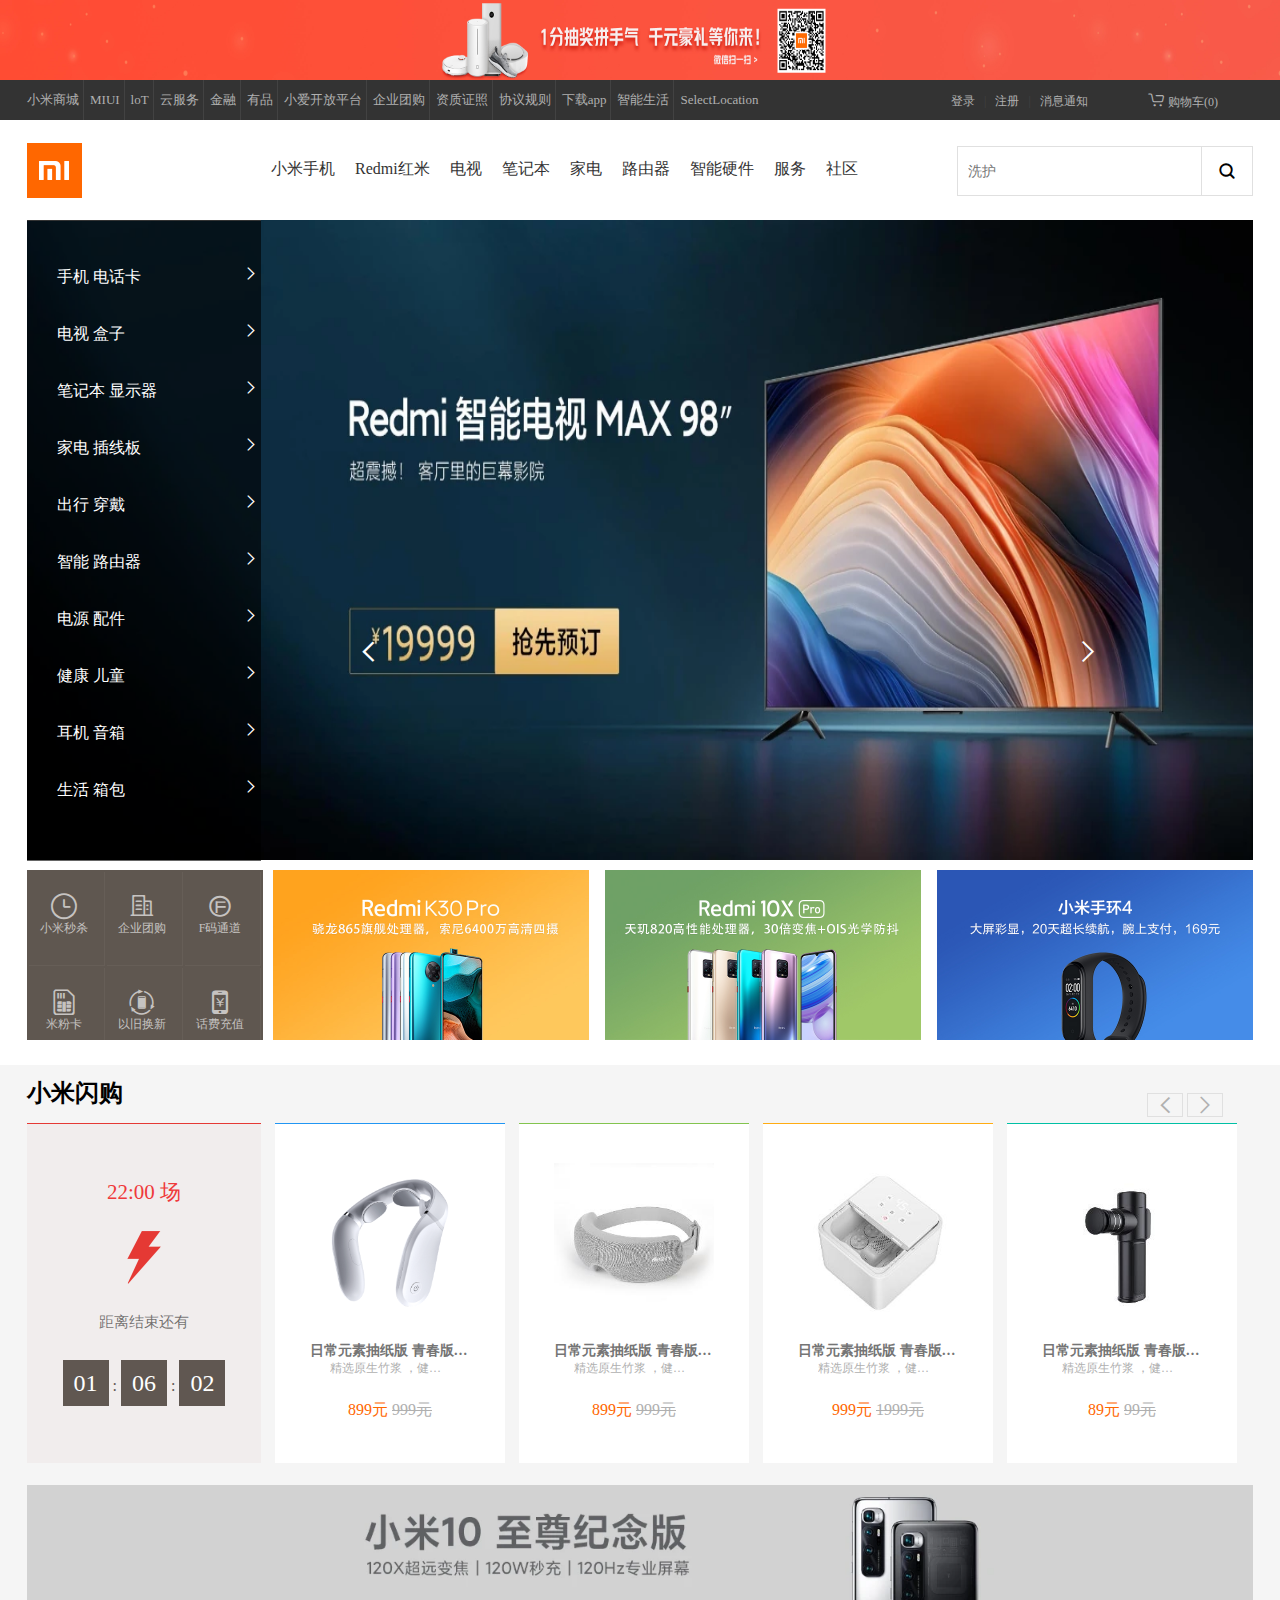
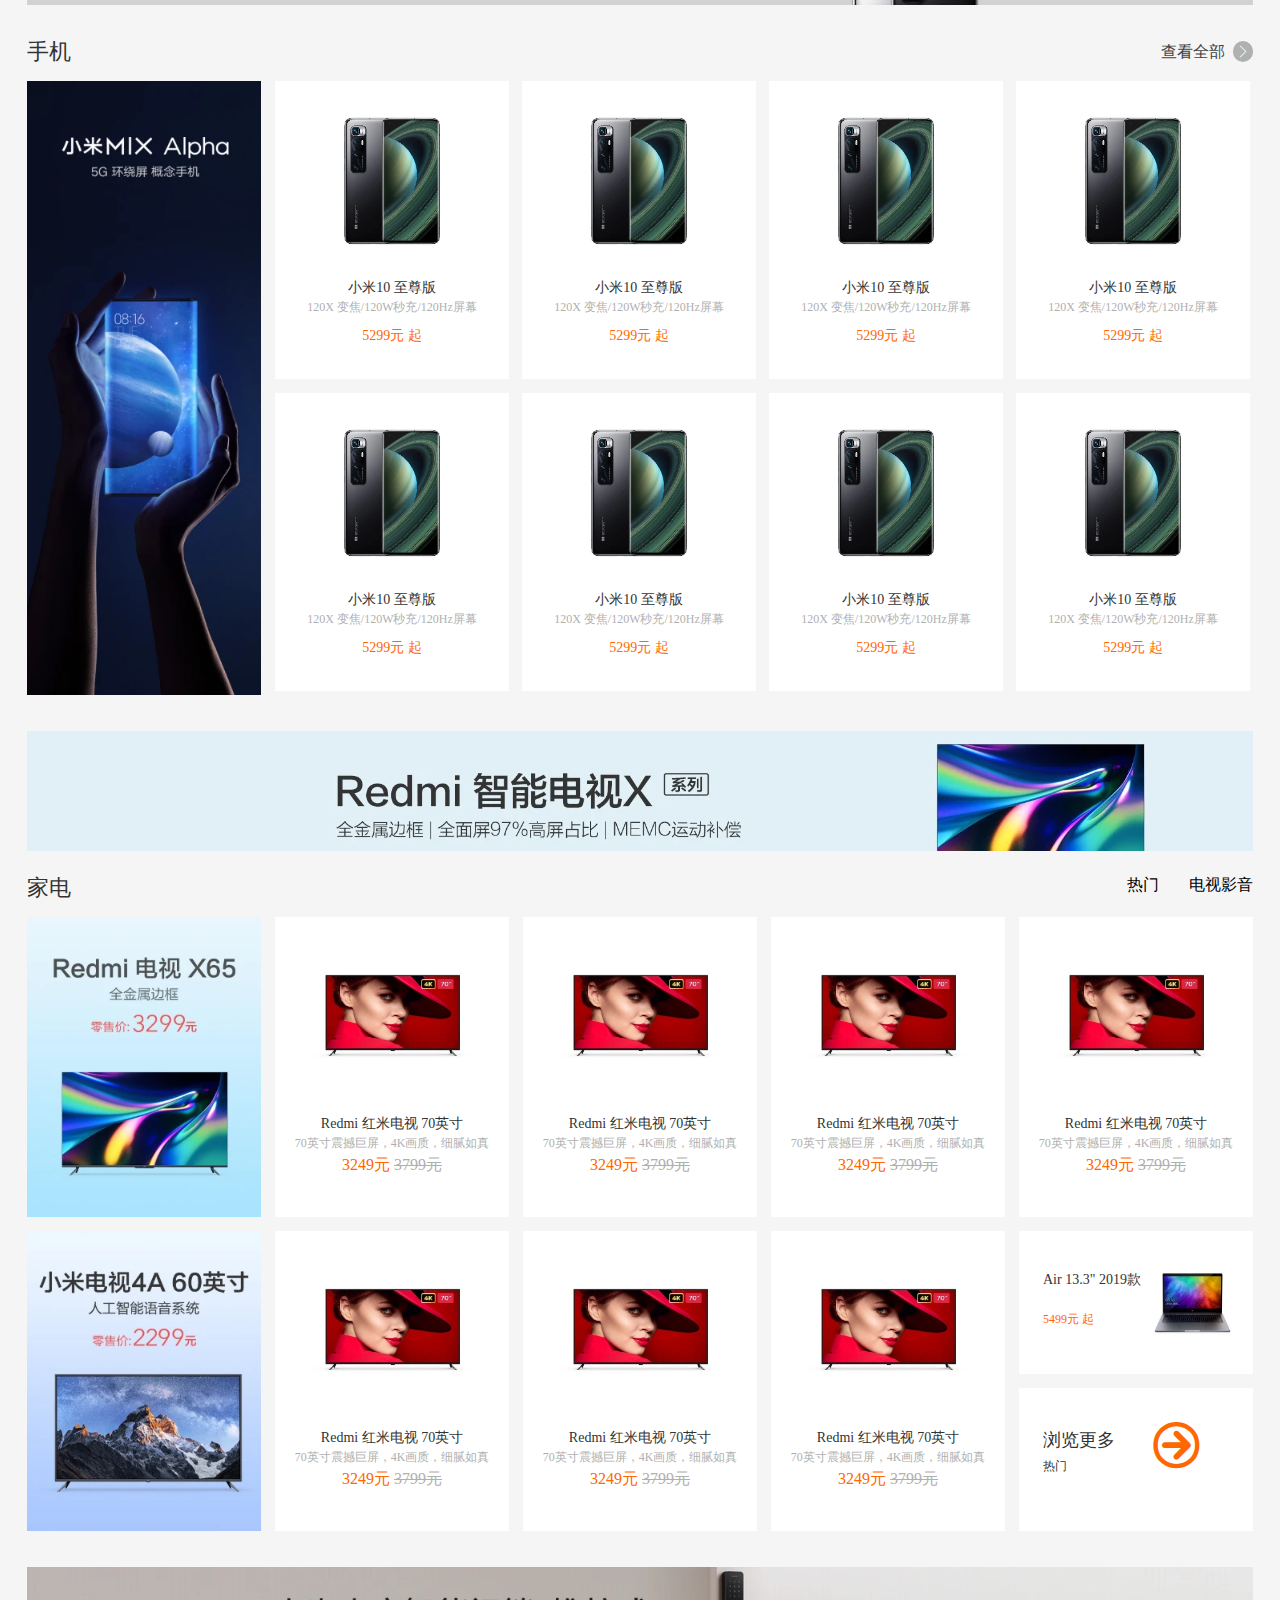
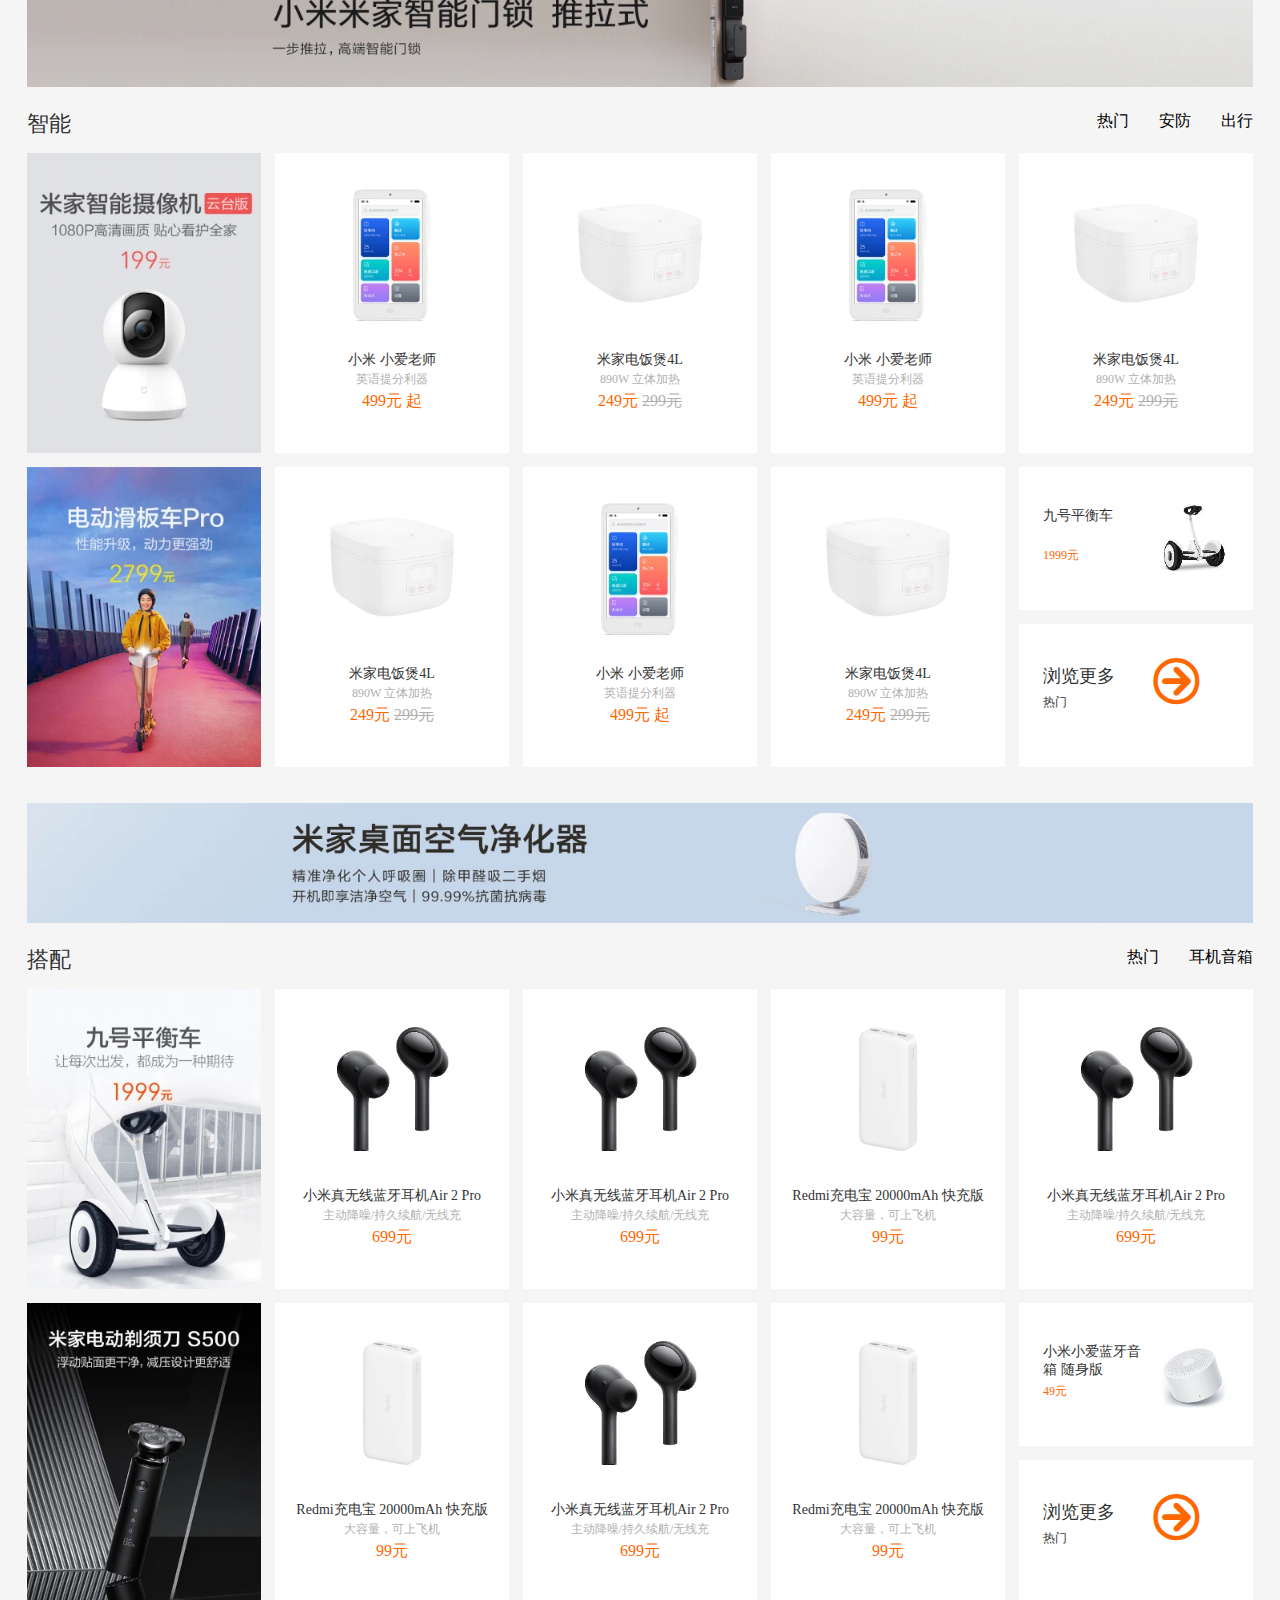
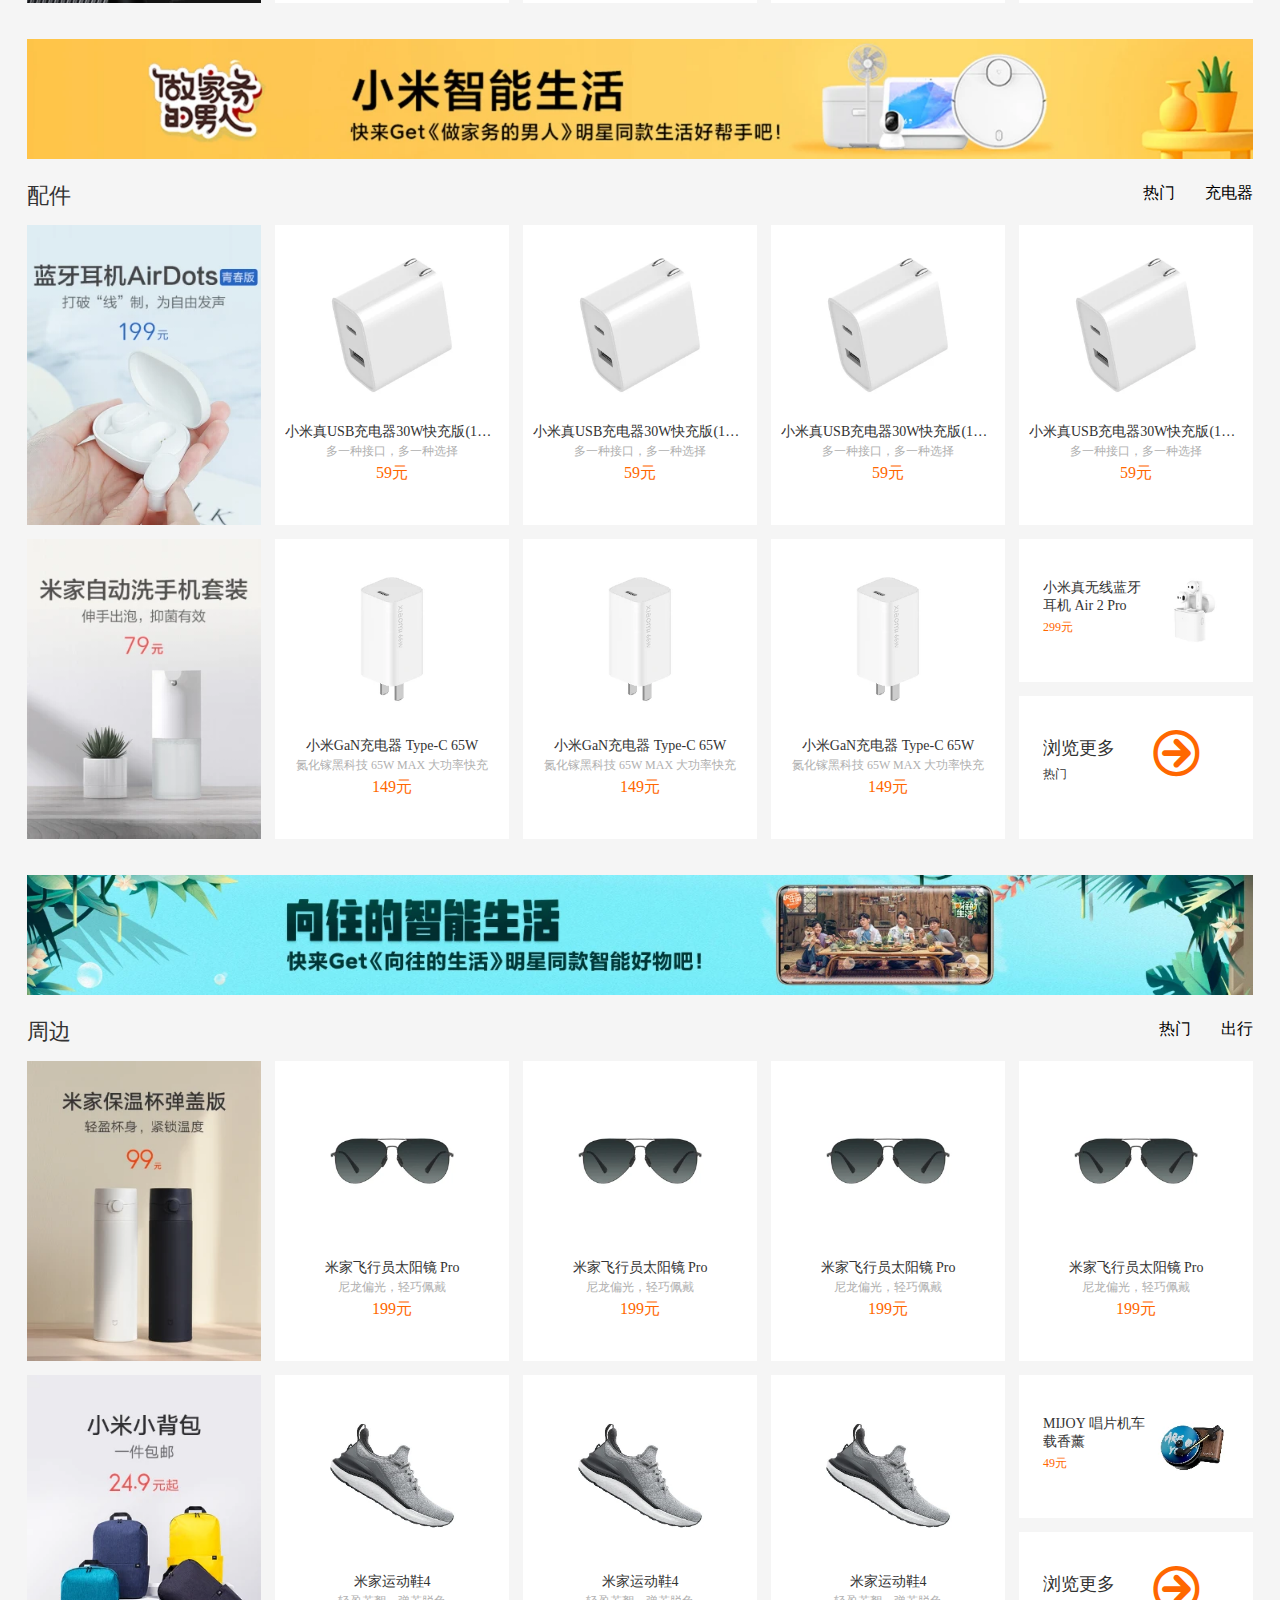
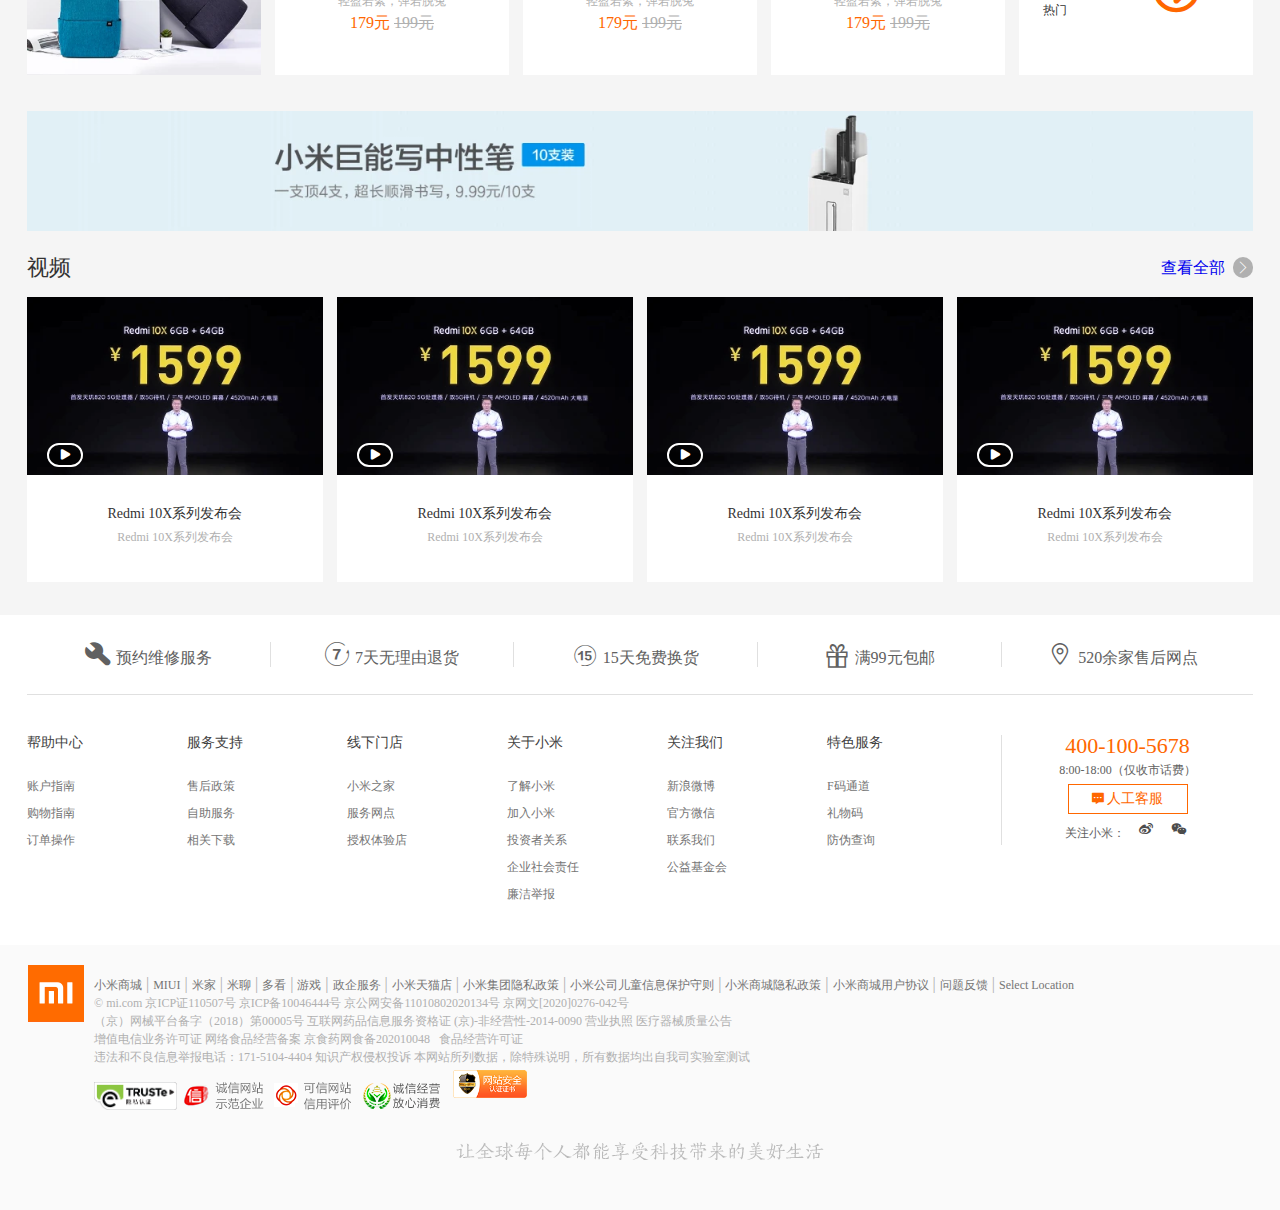
<file: xiaomi_v2.0/index.html>
<!DOCTYPE html>
<html lang="en">

<head>
    <meta charset="UTF-8">
    <meta name="viewport" content="width=device-width, initial-scale=1.0">
    <title> 小米商城 - 小米10 Pro、Redmi K30 Pro、小米MIX Alpha，小米电视官方网站
    </title>
    <link rel="stylesheet" href="css/reset.css">
    <link rel="stylesheet" href="css/index.css">
    <link rel="stylesheet" href="css/base.css">
    <link rel="shortcut icon" href="favicon.ico" type="image/x-icon">
</head>

<body>
    <!-- 头部广告条部分 -->
    <div id="adver">
    </div>

    <!-- 头部内容 -->
    <div id="header">
        <!-- 黑色导航条 -->
        <div id="nav-bg1">
            <div class="nav-bg1-black">
                <div class="nav-bg1-black-right">
                    <div class="nav-bg1-rt-car">
                        <span class="iconfont">&#xe65d;</span>
                        <a href="#">购物车(0)</a>
                        <div class="car-cont">购物车中还没有商品，赶紧选购吧！</div>
                    </div>
                    <div class="nav-bg1-rt-user">

                        <div class="login-out">
                            <ul>
                                <li><a href="#">登录</a></li>
                                <li><span>|</span></li>
                                <li><a href="#">注册</a></li>
                                <li><span>|</span></li>
                                <li><a href="#">消息通知</a></li>
                            </ul>
                        </div>
                        <!-- <div class="login-in" >
                            <ul>
                                <li class="admin1"><a class="admin-a" href="#">admin</a><span class="iconfont">&#xe510;</span>
                                    <div class="user-detail">
                                        <ul>
                                            <li><a href="#">个人中心</a></li>
                                            <li><a href="#">评价晒单</a></li>
                                            <li><a href="#">我的喜欢</a></li>
                                            <li><a href="#">小米账户</a></li>
                                            <li><a href="#">退出登录</a></li>
                                        </ul>
                                    </div>
                                </li>
                                <li><span>|</span></li>
                                <li><a href="#">消息通知</a></li>
                                <li><span>|</span></li>
                                <li><a href="#">我的订单</a></li>
                            </ul>
                        </div> -->
                    </div>

                </div>
                <div class="nav-bg1-black-left">
                    <ul class="lf">
                        <li><a href="#">小米商城</a></li>
                        <li><a href="#">MIUI</a></li>
                        <li><a href="#">loT</a></li>
                        <li><a href="#">云服务</a></li>
                        <li><a href="#">金融</a></li>
                        <li><a href="#">有品</a></li>
                        <li><a href="#">小爱开放平台</a></li>
                        <li><a href="#">企业团购</a></li>
                        <li><a href="#">资质证照</a></li>
                        <li><a href="#">协议规则</a></li>
                        <li class="download"><a href="#">下载app</a>
                            <div class="down">
                                <div class="down-top">
                                    <!-- <img src="/img/三角.png" alt=""> -->
                                </div>
                                <div class="down-middle">
                                    <!-- <img src="/img/download.png" alt=""> -->
                                </div>
                                <div class="down-bottom">
                                    <span>小米商城APP</span>
                                </div>

                            </div>
                        </li>
                        <li><a href="#">智能生活</a></li>
                        <li class="end"><a href="#">SelectLocation</a></li>
                    </ul>
                </div>


            </div>
        </div>
        <!-- 白色导航条 -->
        <div id="nav-bg2">
            <div class="nav-bg2-white">
                <div class="nav-bg2-white-right">
                    <form action="#" method="GET">
                        <a href="#" class="search-text">
                            <input type="text" class="search" placeholder="洗护">
                            <input type="submit" class="iconfont" value="&#xe63e;">
                        </a>
                        <!-- <a href="#" class="search-btn">
                            <input type="submit" class="iconfont" value="&#xe63e;">
                        </a> -->
                    </form>
                </div>
                <div class="nav-bg2-white-left">
                    <!-- logo 以图换字 -->
                    <a href="#">小米手机</a>
                </div>
                <div class="nav-bg2-white-middle">
                    <ul>
                        <li class="first-item"><a href="#">全部商品列表</a>
                            <!-- <div class="test">333333</div> -->
                            <!-- <div class="nav-gd">
                                <div class="test3">
                                    <ul>
                                        <li><a href="#">手机 电话卡</a></li>
                                        <li><a href="#">电视 盒子</a></li>
                                        <li><a href="#">笔记本 显示器</a></li>
                                        <li><a href="#">家电 插线板</a></li>
                                        <li><a href="#">出行 穿戴</a></li>
                                        <li><a href="#">智能 路由器</a></li>
                                        <li><a href="#">电源 配件</a></li>
                                        <li><a href="#">健康 儿童</a></li>
                                        <li><a href="#">耳机 音箱</a></li>
                                        <li><a href="#">生活 箱包</a></li>
                                    </ul>
                                    <div></div>
                                </div>
                               
                            </div> -->
                        </li>
                        <li><a href="#">小米手机</a>
                            <div class="nav-xl">
                                <div class="nav-container">
                                    <ul>
                                        <li><a href="#" alt="小米10至尊纪念版">
                                                <div class="nav-con-fig">
                                                    <img src="img/5ca871528d3420622f21f25be7aba58c.webp">
                                                </div>
                                                <div class="title">小米10至尊纪念版</div>
                                                <p class="price">5299起</p>
                                            </a></li>
                                        <!-- <li><span>|</span></li> -->
                                        <li><a href="#">
                                                <div class="nav-con-fig">
                                                    <img src="img/5ca871528d3420622f21f25be7aba58c.webp">
                                                </div>
                                                <div class="title">小米10至尊纪念版</div>
                                                <p class="price">5299起</p>
                                            </a></li>
                                        <!-- <li><span>|</span></li> -->
                                        <li><a href="#">
                                                <div class="nav-con-fig">
                                                    <img src="img/5ca871528d3420622f21f25be7aba58c.webp">
                                                </div>
                                                <div class="title">小米10至尊纪念版</div>
                                                <p class="price">5299起</p>
                                            </a></li>
                                        <!-- <li><span>|</span></li> -->
                                        <li><a href="#">
                                                <div class="nav-con-fig">
                                                    <img src="img/5ca871528d3420622f21f25be7aba58c.webp">
                                                </div>
                                                <div class="title">小米10至尊纪念版</div>
                                                <p class="price">5299起</p>
                                            </a></li>
                                        <!-- <li><span>|</span></li> -->
                                        <li><a href="#">
                                                <div class="nav-con-fig">
                                                    <img src="img/5ca871528d3420622f21f25be7aba58c.webp">
                                                </div>
                                                <div class="title">小米10至尊纪念版</div>
                                                <p class="price">5299起</p>
                                            </a></li>
                                        <!-- <li><span>|</span></li> -->
                                        <li><a href="#">
                                                <div class="nav-con-fig">
                                                    <img src="img/5ca871528d3420622f21f25be7aba58c.webp">
                                                </div>
                                                <div class="title">小米10至尊纪念版</div>
                                                <p class="price">5299起</p>
                                            </a></li>
                                    </ul>
                                </div>
                            </div>
                        </li>
                        <li><a href="#">Redmi红米</a>
                            <div class="nav-xl">
                                <div class="nav-container">
                                    <ul>
                                        <li><a href="#" alt="小米10至尊纪念版">
                                                <div class="nav-con-fig">
                                                    <img src="img/68f87aa0faf72e04034f9354ac75b9a8.jpg">
                                                </div>
                                                <div class="title">小米10至尊纪念版</div>
                                                <p class="price">5299起</p>
                                            </a></li>
                                        <!-- <li><span>|</span></li> -->
                                        <li><a href="#">
                                                <div class="nav-con-fig">
                                                    <img src="img/5ca871528d3420622f21f25be7aba58c.webp">
                                                </div>
                                                <div class="title">小米10至尊纪念版</div>
                                                <p class="price">5299起</p>
                                            </a></li>
                                        <!-- <li><span>|</span></li> -->
                                        <li><a href="#">
                                                <div class="nav-con-fig">
                                                    <img src="img/5ca871528d3420622f21f25be7aba58c.webp">
                                                </div>
                                                <div class="title">小米10至尊纪念版</div>
                                                <p class="price">5299起</p>
                                            </a></li>
                                        <!-- <li><span>|</span></li> -->
                                        <li><a href="#">
                                                <div class="nav-con-fig">
                                                    <img src="img/5ca871528d3420622f21f25be7aba58c.webp">
                                                </div>
                                                <div class="title">小米10至尊纪念版</div>
                                                <p class="price">5299起</p>
                                            </a></li>
                                        <!-- <li><span>|</span></li> -->
                                        <li><a href="#">
                                                <div class="nav-con-fig">
                                                    <img src="img/5ca871528d3420622f21f25be7aba58c.webp">
                                                </div>
                                                <div class="title">小米10至尊纪念版</div>
                                                <p class="price">5299起</p>
                                            </a></li>
                                        <!-- <li><span>|</span></li> -->
                                        <li><a href="#">
                                                <div class="nav-con-fig">
                                                    <img src="img/5ca871528d3420622f21f25be7aba58c.webp">
                                                </div>
                                                <div class="title">小米10至尊纪念版</div>
                                                <p class="price">5299起</p>
                                            </a></li>
                                    </ul>
                                </div>
                            </div>
                        </li>
                        <li><a href="#">电视</a>
                            <div class="nav-xl">
                                <div class="nav-container">
                                    <ul>
                                        <li><a href="#" alt="小米10至尊纪念版">
                                                <div class="nav-con-fig">
                                                    <img src="img/5ca871528d3420622f21f25be7aba58c.webp">
                                                </div>
                                                <div class="title">小米10至尊纪念版</div>
                                                <p class="price">5299起</p>
                                            </a></li>
                                        <!-- <li><span>|</span></li> -->
                                        <li><a href="#">
                                                <div class="nav-con-fig">
                                                    <img src="img/5ca871528d3420622f21f25be7aba58c.webp">
                                                </div>
                                                <div class="title">小米10至尊纪念版</div>
                                                <p class="price">5299起</p>
                                            </a></li>
                                        <!-- <li><span>|</span></li> -->
                                        <li><a href="#">
                                                <div class="nav-con-fig">
                                                    <img src="img/5ca871528d3420622f21f25be7aba58c.webp">
                                                </div>
                                                <div class="title">小米10至尊纪念版</div>
                                                <p class="price">5299起</p>
                                            </a></li>
                                        <!-- <li><span>|</span></li> -->
                                        <li><a href="#">
                                                <div class="nav-con-fig">
                                                    <img src="img/5ca871528d3420622f21f25be7aba58c.webp">
                                                </div>
                                                <div class="title">小米10至尊纪念版</div>
                                                <p class="price">5299起</p>
                                            </a></li>
                                        <!-- <li><span>|</span></li> -->
                                        <li><a href="#">
                                                <div class="nav-con-fig">
                                                    <img src="img/5ca871528d3420622f21f25be7aba58c.webp">
                                                </div>
                                                <div class="title">小米10至尊纪念版</div>
                                                <p class="price">5299起</p>
                                            </a></li>
                                        <!-- <li><span>|</span></li> -->
                                        <li><a href="#">
                                                <div class="nav-con-fig">
                                                    <img src="img/5ca871528d3420622f21f25be7aba58c.webp">
                                                </div>
                                                <div class="title">小米10至尊纪念版</div>
                                                <p class="price">5299起</p>
                                            </a></li>
                                    </ul>
                                </div>
                            </div>
                        </li>
                        <li><a href="#">笔记本</a>
                            <div class="nav-xl">
                                <div class="nav-container">
                                    <ul>
                                        <li><a href="#" alt="小米10至尊纪念版">
                                                <div class="nav-con-fig">
                                                    <img src="img/5ca871528d3420622f21f25be7aba58c.webp">
                                                </div>
                                                <div class="title">小米10至尊纪念版</div>
                                                <p class="price">5299起</p>
                                            </a></li>
                                        <!-- <li><span>|</span></li> -->
                                        <li><a href="#">
                                                <div class="nav-con-fig">
                                                    <img src="img/5ca871528d3420622f21f25be7aba58c.webp">
                                                </div>
                                                <div class="title">小米10至尊纪念版</div>
                                                <p class="price">5299起</p>
                                            </a></li>
                                        <!-- <li><span>|</span></li> -->
                                        <li><a href="#">
                                                <div class="nav-con-fig">
                                                    <img src="img/5ca871528d3420622f21f25be7aba58c.webp">
                                                </div>
                                                <div class="title">小米10至尊纪念版</div>
                                                <p class="price">5299起</p>
                                            </a></li>
                                        <!-- <li><span>|</span></li> -->
                                        <li><a href="#">
                                                <div class="nav-con-fig">
                                                    <img src="img/5ca871528d3420622f21f25be7aba58c.webp">
                                                </div>
                                                <div class="title">小米10至尊纪念版</div>
                                                <p class="price">5299起</p>
                                            </a></li>
                                        <!-- <li><span>|</span></li> -->
                                        <li><a href="#">
                                                <div class="nav-con-fig">
                                                    <img src="img/5ca871528d3420622f21f25be7aba58c.webp">
                                                </div>
                                                <div class="title">小米10至尊纪念版</div>
                                                <p class="price">5299起</p>
                                            </a></li>
                                        <!-- <li><span>|</span></li> -->
                                        <li><a href="#">
                                                <div class="nav-con-fig">
                                                    <img src="img/5ca871528d3420622f21f25be7aba58c.webp">
                                                </div>
                                                <div class="title">小米10至尊纪念版</div>
                                                <p class="price">5299起</p>
                                            </a></li>
                                    </ul>
                                </div>
                            </div>
                        </li>
                        <li><a href="#">家电</a>
                            <div class="nav-xl">
                                <div class="nav-container">
                                    <ul>
                                        <li><a href="#" alt="小米10至尊纪念版">
                                                <div class="nav-con-fig">
                                                    <img src="img/5ca871528d3420622f21f25be7aba58c.webp">
                                                </div>
                                                <div class="title">小米10至尊纪念版</div>
                                                <p class="price">5299起</p>
                                            </a></li>
                                        <!-- <li><span>|</span></li> -->
                                        <li><a href="#">
                                                <div class="nav-con-fig">
                                                    <img src="img/5ca871528d3420622f21f25be7aba58c.webp">
                                                </div>
                                                <div class="title">小米10至尊纪念版</div>
                                                <p class="price">5299起</p>
                                            </a></li>
                                        <!-- <li><span>|</span></li> -->
                                        <li><a href="#">
                                                <div class="nav-con-fig">
                                                    <img src="img/5ca871528d3420622f21f25be7aba58c.webp">
                                                </div>
                                                <div class="title">小米10至尊纪念版</div>
                                                <p class="price">5299起</p>
                                            </a></li>
                                        <!-- <li><span>|</span></li> -->
                                        <li><a href="#">
                                                <div class="nav-con-fig">
                                                    <img src="img/5ca871528d3420622f21f25be7aba58c.webp">
                                                </div>
                                                <div class="title">小米10至尊纪念版</div>
                                                <p class="price">5299起</p>
                                            </a></li>
                                        <!-- <li><span>|</span></li> -->
                                        <li><a href="#">
                                                <div class="nav-con-fig">
                                                    <img src="img/5ca871528d3420622f21f25be7aba58c.webp">
                                                </div>
                                                <div class="title">小米10至尊纪念版</div>
                                                <p class="price">5299起</p>
                                            </a></li>
                                        <!-- <li><span>|</span></li> -->
                                        <li><a href="#">
                                                <div class="nav-con-fig">
                                                    <img src="img/5ca871528d3420622f21f25be7aba58c.webp">
                                                </div>
                                                <div class="title">小米10至尊纪念版</div>
                                                <p class="price">5299起</p>
                                            </a></li>
                                    </ul>
                                </div>
                            </div>
                        </li>
                        <li><a href="#">路由器</a>
                            <div class="nav-xl">
                                <div class="nav-container">
                                    <ul>
                                        <li><a href="#" alt="小米10至尊纪念版">
                                                <div class="nav-con-fig">
                                                    <img src="img/5ca871528d3420622f21f25be7aba58c.webp">
                                                </div>
                                                <div class="title">小米10至尊纪念版</div>
                                                <p class="price">5299起</p>
                                            </a></li>
                                        <!-- <li><span>|</span></li> -->
                                        <li><a href="#">
                                                <div class="nav-con-fig">
                                                    <img src="img/5ca871528d3420622f21f25be7aba58c.webp">
                                                </div>
                                                <div class="title">小米10至尊纪念版</div>
                                                <p class="price">5299起</p>
                                            </a></li>
                                        <!-- <li><span>|</span></li> -->
                                        <li><a href="#">
                                                <div class="nav-con-fig">
                                                    <img src="img/5ca871528d3420622f21f25be7aba58c.webp">
                                                </div>
                                                <div class="title">小米10至尊纪念版</div>
                                                <p class="price">5299起</p>
                                            </a></li>
                                        <!-- <li><span>|</span></li> -->
                                        <li><a href="#">
                                                <div class="nav-con-fig">
                                                    <img src="img/5ca871528d3420622f21f25be7aba58c.webp">
                                                </div>
                                                <div class="title">小米10至尊纪念版</div>
                                                <p class="price">5299起</p>
                                            </a></li>
                                        <!-- <li><span>|</span></li> -->
                                        <li><a href="#">
                                                <div class="nav-con-fig">
                                                    <img src="img/5ca871528d3420622f21f25be7aba58c.webp">
                                                </div>
                                                <div class="title">小米10至尊纪念版</div>
                                                <p class="price">5299起</p>
                                            </a></li>
                                        <!-- <li><span>|</span></li> -->
                                        <li><a href="#">
                                                <div class="nav-con-fig">
                                                    <img src="img/5ca871528d3420622f21f25be7aba58c.webp">
                                                </div>
                                                <div class="title">小米10至尊纪念版</div>
                                                <p class="price">5299起</p>
                                            </a></li>
                                    </ul>
                                </div>
                            </div>
                        </li>
                        <li><a href="#">智能硬件</a>
                            <div class="nav-xl">
                                <div class="nav-container">
                                    <ul>
                                        <li><a href="#" alt="小米10至尊纪念版">
                                                <div class="nav-con-fig">
                                                    <img src="img/5ca871528d3420622f21f25be7aba58c.webp">
                                                </div>
                                                <div class="title">小米10至尊纪念版</div>
                                                <p class="price">5299起</p>
                                            </a></li>
                                        <!-- <li><span>|</span></li> -->
                                        <li><a href="#">
                                                <div class="nav-con-fig">
                                                    <img src="img/5ca871528d3420622f21f25be7aba58c.webp">
                                                </div>
                                                <div class="title">小米10至尊纪念版</div>
                                                <p class="price">5299起</p>
                                            </a></li>
                                        <!-- <li><span>|</span></li> -->
                                        <li><a href="#">
                                                <div class="nav-con-fig">
                                                    <img src="img/5ca871528d3420622f21f25be7aba58c.webp">
                                                </div>
                                                <div class="title">小米10至尊纪念版</div>
                                                <p class="price">5299起</p>
                                            </a></li>
                                        <!-- <li><span>|</span></li> -->
                                        <li><a href="#">
                                                <div class="nav-con-fig">
                                                    <img src="img/5ca871528d3420622f21f25be7aba58c.webp">
                                                </div>
                                                <div class="title">小米10至尊纪念版</div>
                                                <p class="price">5299起</p>
                                            </a></li>
                                        <!-- <li><span>|</span></li> -->
                                        <li><a href="#">
                                                <div class="nav-con-fig">
                                                    <img src="img/5ca871528d3420622f21f25be7aba58c.webp">
                                                </div>
                                                <div class="title">小米10至尊纪念版</div>
                                                <p class="price">5299起</p>
                                            </a></li>
                                        <!-- <li><span>|</span></li> -->
                                        <li><a href="#">
                                                <div class="nav-con-fig">
                                                    <img src="img/5ca871528d3420622f21f25be7aba58c.webp">
                                                </div>
                                                <div class="title">小米10至尊纪念版</div>
                                                <p class="price">5299起</p>
                                            </a></li>
                                    </ul>
                                </div>
                            </div>
                        </li>
                        <li><a href="#">服务</a></li>
                        <li><a href="#">社区</a></li>
                    </ul>
                </div>
            </div>
        </div>

        <!-- 轮播图 -->
        <div id="nav-bg3">
            <div class="nav-bg3-kk">

                <div class="nav-bg3-xl">
                    <ul>
                        <li><a href="#">手机 电话卡</a><span class="iconfont">&#xe50f;</span>
                            <div class="nav-bg3-xl-kk">
                                <div class="nav-bg3-xl-content">
                                    <ul>
                                        <li><a href="#">
                                                <img src="img/5ca871528d3420622f21f25be7aba58c.webp" alt="">
                                                <span>小米10 至尊纪念版</span>
                                            </a></li>
                                        <li><a href="#">
                                                <img src="img/5ca871528d3420622f21f25be7aba58c.webp" alt="">
                                                <span>小米10 至尊纪念版</span>
                                            </a></li>
                                        <li><a href="#">
                                                <img src="img/5ca871528d3420622f21f25be7aba58c.webp" alt="">
                                                <span>小米10 至尊纪念版</span>
                                            </a></li>
                                        <li><a href="#">
                                                <img src="img/5ca871528d3420622f21f25be7aba58c.webp" alt="">
                                                <span>小米10 至尊纪念版</span>
                                            </a></li>
                                        <li><a href="#">
                                                <img src="img/5ca871528d3420622f21f25be7aba58c.webp" alt="">
                                                <span>小米10 至尊纪念版</span>
                                            </a></li>
                                        <li><a href="#">
                                                <img src="img/5ca871528d3420622f21f25be7aba58c.webp" alt="">
                                                <span>小米10 至尊纪念版</span>
                                            </a></li>
                                    </ul>
                                    <ul>
                                        <li><a href="#">
                                                <img src="img/5ca871528d3420622f21f25be7aba58c.webp" alt="">
                                                <span>小米10 至尊纪念版</span>
                                            </a></li>
                                        <li><a href="#">
                                                <img src="img/5ca871528d3420622f21f25be7aba58c.webp" alt="">
                                                <span>小米10 至尊纪念版</span>
                                            </a></li>
                                        <li><a href="#">
                                                <img src="img/5ca871528d3420622f21f25be7aba58c.webp" alt="">
                                                <span>小米10 至尊纪念版</span>
                                            </a></li>
                                        <li><a href="#">
                                                <img src="img/5ca871528d3420622f21f25be7aba58c.webp" alt="">
                                                <span>小米10 至尊纪念版</span>
                                            </a></li>
                                        <li><a href="#">
                                                <img src="img/5ca871528d3420622f21f25be7aba58c.webp" alt="">
                                                <span>小米10 至尊纪念版</span>
                                            </a></li>
                                        <li><a href="#">
                                                <img src="img/5ca871528d3420622f21f25be7aba58c.webp" alt="">
                                                <span>小米10 至尊纪念版</span>
                                            </a></li>
                                    </ul>
                                    <ul>
                                        <li><a href="#">
                                                <img src="img/5ca871528d3420622f21f25be7aba58c.webp" alt="">
                                                <span>小米10 至尊纪念版</span>
                                            </a></li>
                                        <li><a href="#">
                                                <img src="img/5ca871528d3420622f21f25be7aba58c.webp" alt="">
                                                <span>小米10 至尊纪念版</span>
                                            </a></li>
                                        <li><a href="#">
                                                <img src="img/5ca871528d3420622f21f25be7aba58c.webp" alt="">
                                                <span>小米10 至尊纪念版</span>
                                            </a></li>
                                        <li><a href="#">
                                                <img src="img/5ca871528d3420622f21f25be7aba58c.webp" alt="">
                                                <span>小米10 至尊纪念版</span>
                                            </a></li>
                                        <li><a href="#">
                                                <img src="img/5ca871528d3420622f21f25be7aba58c.webp" alt="">
                                                <span>小米10 至尊纪念版</span>
                                            </a></li>
                                        <li><a href="#">
                                                <img src="img/5ca871528d3420622f21f25be7aba58c.webp" alt="">
                                                <span>小米10 至尊纪念版</span>
                                            </a></li>
                                    </ul>
                                    <ul>
                                        <li><a href="#">
                                                <img src="img/5ca871528d3420622f21f25be7aba58c.webp" alt="">
                                                <span>小米10 至尊纪念版</span>
                                            </a></li>
                                        <li><a href="#">
                                                <img src="img/5ca871528d3420622f21f25be7aba58c.webp" alt="">
                                                <span>小米10 至尊纪念版</span>
                                            </a></li>
                                        <li><a href="#">
                                                <img src="img/5ca871528d3420622f21f25be7aba58c.webp" alt="">
                                                <span>小米10 至尊纪念版</span>
                                            </a></li>
                                        <li><a href="#">
                                                <img src="img/5ca871528d3420622f21f25be7aba58c.webp" alt="">
                                                <span>小米10 至尊纪念版</span>
                                            </a></li>
                                        <li><a href="#">
                                                <img src="img/5ca871528d3420622f21f25be7aba58c.webp" alt="">
                                                <span>小米10 至尊纪念版</span>
                                            </a></li>
                                        <li><a href="#">
                                                <img src="img/5ca871528d3420622f21f25be7aba58c.webp" alt="">
                                                <span>小米10 至尊纪念版</span>
                                            </a></li>
                                    </ul>
                                </div>
                            </div>
                        </li>
                        <li><a href="#">电视 盒子</a><span class="iconfont">&#xe50f;</span>
                            <div class="nav-bg3-xl-kk">
                                <div class="nav-bg3-xl-content">
                                    <ul>
                                        <li><a href="#">
                                                <img src="img/8e8c85f251ed8b5cd54651c4be13bc68.webp" alt="">
                                                <span>小米透明电视</span>
                                            </a></li>
                                        <li><a href="#">
                                                <img src="img/8e8c85f251ed8b5cd54651c4be13bc68.webp" alt="">
                                                <span>小米10 至尊纪念版</span>
                                            </a></li>
                                        <li><a href="#">
                                                <img src="img/8e8c85f251ed8b5cd54651c4be13bc68.webp" alt="">
                                                <span>小米10 至尊纪念版</span>
                                            </a></li>
                                        <li><a href="#">
                                                <img src="img/5ca871528d3420622f21f25be7aba58c.webp" alt="">
                                                <span>小米10 至尊纪念版</span>
                                            </a></li>
                                        <li><a href="#">
                                                <img src="img/5ca871528d3420622f21f25be7aba58c.webp" alt="">
                                                <span>小米10 至尊纪念版</span>
                                            </a></li>
                                        <li><a href="#">
                                                <img src="img/5ca871528d3420622f21f25be7aba58c.webp" alt="">
                                                <span>小米10 至尊纪念版</span>
                                            </a></li>
                                    </ul>
                                    <ul>
                                        <li><a href="#">
                                                <img src="img/5ca871528d3420622f21f25be7aba58c.webp" alt="">
                                                <span>小米10 至尊纪念版</span>
                                            </a></li>
                                        <li><a href="#">
                                                <img src="img/8e8c85f251ed8b5cd54651c4be13bc68.webp" alt="">
                                                <span>小米10 至尊纪念版</span>
                                            </a></li>
                                        <li><a href="#">
                                                <img src="img/5ca871528d3420622f21f25be7aba58c.webp" alt="">
                                                <span>小米10 至尊纪念版</span>
                                            </a></li>
                                        <li><a href="#">
                                                <img src="img/8e8c85f251ed8b5cd54651c4be13bc68.webp" alt="">
                                                <span>小米10 至尊纪念版</span>
                                            </a></li>
                                        <li><a href="#">
                                                <img src="img/5ca871528d3420622f21f25be7aba58c.webp" alt="">
                                                <span>小米10 至尊纪念版</span>
                                            </a></li>
                                        <li><a href="#">
                                                <img src="img/5ca871528d3420622f21f25be7aba58c.webp" alt="">
                                                <span>小米10 至尊纪念版</span>
                                            </a></li>
                                    </ul>
                                    <ul>
                                        <li><a href="#">
                                                <img src="img/8e8c85f251ed8b5cd54651c4be13bc68.webp" alt="">
                                                <span>小米10 至尊纪念版</span>
                                            </a></li>
                                        <li><a href="#">
                                                <img src="img/5ca871528d3420622f21f25be7aba58c.webp" alt="">
                                                <span>小米10 至尊纪念版</span>
                                            </a></li>
                                        <li><a href="#">
                                                <img src="img/8e8c85f251ed8b5cd54651c4be13bc68.webp" alt="">
                                                <span>小米10 至尊纪念版</span>
                                            </a></li>
                                        <li><a href="#">
                                                <img src="img/5ca871528d3420622f21f25be7aba58c.webp" alt="">
                                                <span>小米10 至尊纪念版</span>
                                            </a></li>
                                        <li><a href="#">
                                                <img src="img/5ca871528d3420622f21f25be7aba58c.webp" alt="">
                                                <span>小米10 至尊纪念版</span>
                                            </a></li>
                                        <li><a href="#">
                                                <img src="img/5ca871528d3420622f21f25be7aba58c.webp" alt="">
                                                <span>小米10 至尊纪念版</span>
                                            </a></li>
                                    </ul>
                                    <ul>
                                        <li><a href="#">
                                                <img src="img/5ca871528d3420622f21f25be7aba58c.webp" alt="">
                                                <span>小米10 至尊纪念版</span>
                                            </a></li>
                                        <li><a href="#">
                                                <img src="img/5ca871528d3420622f21f25be7aba58c.webp" alt="">
                                                <span>小米10 至尊纪念版</span>
                                            </a></li>
                                        <li><a href="#">
                                                <img src="img/5ca871528d3420622f21f25be7aba58c.webp" alt="">
                                                <span>小米10 至尊纪念版</span>
                                            </a></li>
                                        <li><a href="#">
                                                <img src="img/5ca871528d3420622f21f25be7aba58c.webp" alt="">
                                                <span>小米10 至尊纪念版</span>
                                            </a></li>
                                        <li><a href="#">
                                                <img src="img/5ca871528d3420622f21f25be7aba58c.webp" alt="">
                                                <span>小米10 至尊纪念版</span>
                                            </a></li>
                                        <li><a href="#">
                                                <img src="img/5ca871528d3420622f21f25be7aba58c.webp" alt="">
                                                <span>小米10 至尊纪念版</span>
                                            </a></li>
                                    </ul>
                                </div>
                            </div>
                        </li>
                        <li><a href="#">笔记本 显示器</a><span class="iconfont">&#xe50f;</span>
                            <div class="nav-bg3-xl-kk">
                                <div class="nav-bg3-xl-content">
                                    <ul>
                                        <li><a href="#">
                                                <img src="img/8e8c85f251ed8b5cd54651c4be13bc68.webp" alt="">
                                                <span>小米透明电视</span>
                                            </a></li>
                                        <li><a href="#">
                                                <img src="img/8e8c85f251ed8b5cd54651c4be13bc68.webp" alt="">
                                                <span>小米10 至尊纪念版</span>
                                            </a></li>
                                        <li><a href="#">
                                                <img src="img/8e8c85f251ed8b5cd54651c4be13bc68.webp" alt="">
                                                <span>小米10 至尊纪念版</span>
                                            </a></li>
                                        <li><a href="#">
                                                <img src="img/5ca871528d3420622f21f25be7aba58c.webp" alt="">
                                                <span>小米10 至尊纪念版</span>
                                            </a></li>
                                        <li><a href="#">
                                                <img src="img/5ca871528d3420622f21f25be7aba58c.webp" alt="">
                                                <span>小米10 至尊纪念版</span>
                                            </a></li>
                                        <li><a href="#">
                                                <img src="img/5ca871528d3420622f21f25be7aba58c.webp" alt="">
                                                <span>小米10 至尊纪念版</span>
                                            </a></li>
                                    </ul>
                                    <ul>
                                        <li><a href="#">
                                                <img src="img/5ca871528d3420622f21f25be7aba58c.webp" alt="">
                                                <span>小米10 至尊纪念版</span>
                                            </a></li>
                                        <li><a href="#">
                                                <img src="img/8e8c85f251ed8b5cd54651c4be13bc68.webp" alt="">
                                                <span>小米10 至尊纪念版</span>
                                            </a></li>
                                        <li><a href="#">
                                                <img src="img/5ca871528d3420622f21f25be7aba58c.webp" alt="">
                                                <span>小米10 至尊纪念版</span>
                                            </a></li>
                                        <li><a href="#">
                                                <img src="img/8e8c85f251ed8b5cd54651c4be13bc68.webp" alt="">
                                                <span>小米10 至尊纪念版</span>
                                            </a></li>
                                        <li><a href="#">
                                                <img src="img/5ca871528d3420622f21f25be7aba58c.webp" alt="">
                                                <span>小米10 至尊纪念版</span>
                                            </a></li>
                                        <li><a href="#">
                                                <img src="img/5ca871528d3420622f21f25be7aba58c.webp" alt="">
                                                <span>小米10 至尊纪念版</span>
                                            </a></li>
                                    </ul>
                                    <ul>
                                        <li><a href="#">
                                                <img src="img/8e8c85f251ed8b5cd54651c4be13bc68.webp" alt="">
                                                <span>小米10 至尊纪念版</span>
                                            </a></li>
                                        <li><a href="#">
                                                <img src="img/5ca871528d3420622f21f25be7aba58c.webp" alt="">
                                                <span>小米10 至尊纪念版</span>
                                            </a></li>
                                        <li><a href="#">
                                                <img src="img/8e8c85f251ed8b5cd54651c4be13bc68.webp" alt="">
                                                <span>小米10 至尊纪念版</span>
                                            </a></li>
                                        <li><a href="#">
                                                <img src="img/5ca871528d3420622f21f25be7aba58c.webp" alt="">
                                                <span>小米10 至尊纪念版</span>
                                            </a></li>
                                        <li><a href="#">
                                                <img src="img/5ca871528d3420622f21f25be7aba58c.webp" alt="">
                                                <span>小米10 至尊纪念版</span>
                                            </a></li>
                                        <li><a href="#">
                                                <img src="img/5ca871528d3420622f21f25be7aba58c.webp" alt="">
                                                <span>小米10 至尊纪念版</span>
                                            </a></li>
                                    </ul>
                                    <ul>
                                        <li><a href="#">
                                                <img src="img/5ca871528d3420622f21f25be7aba58c.webp" alt="">
                                                <span>小米10 至尊纪念版</span>
                                            </a></li>
                                        <li><a href="#">
                                                <img src="img/5ca871528d3420622f21f25be7aba58c.webp" alt="">
                                                <span>小米10 至尊纪念版</span>
                                            </a></li>
                                        <li><a href="#">
                                                <img src="img/5ca871528d3420622f21f25be7aba58c.webp" alt="">
                                                <span>小米10 至尊纪念版</span>
                                            </a></li>
                                        <li><a href="#">
                                                <img src="img/5ca871528d3420622f21f25be7aba58c.webp" alt="">
                                                <span>小米10 至尊纪念版</span>
                                            </a></li>
                                        <li><a href="#">
                                                <img src="img/5ca871528d3420622f21f25be7aba58c.webp" alt="">
                                                <span>小米10 至尊纪念版</span>
                                            </a></li>
                                        <li><a href="#">
                                                <img src="img/5ca871528d3420622f21f25be7aba58c.webp" alt="">
                                                <span>小米10 至尊纪念版</span>
                                            </a></li>
                                    </ul>
                                </div>
                            </div>
                        </li>
                        <li><a href="#">家电 插线板</a><span class="iconfont">&#xe50f;</span>
                            <div class="nav-bg3-xl-kk">
                                <div class="nav-bg3-xl-content">
                                    <ul>
                                        <li><a href="#">
                                                <img src="img/8e8c85f251ed8b5cd54651c4be13bc68.webp" alt="">
                                                <span>小米透明电视</span>
                                            </a></li>
                                        <li><a href="#">
                                                <img src="img/8e8c85f251ed8b5cd54651c4be13bc68.webp" alt="">
                                                <span>小米10 至尊纪念版</span>
                                            </a></li>
                                        <li><a href="#">
                                                <img src="img/8e8c85f251ed8b5cd54651c4be13bc68.webp" alt="">
                                                <span>小米10 至尊纪念版</span>
                                            </a></li>
                                        <li><a href="#">
                                                <img src="img/5ca871528d3420622f21f25be7aba58c.webp" alt="">
                                                <span>小米10 至尊纪念版</span>
                                            </a></li>
                                        <li><a href="#">
                                                <img src="img/5ca871528d3420622f21f25be7aba58c.webp" alt="">
                                                <span>小米10 至尊纪念版</span>
                                            </a></li>
                                        <li><a href="#">
                                                <img src="img/5ca871528d3420622f21f25be7aba58c.webp" alt="">
                                                <span>小米10 至尊纪念版</span>
                                            </a></li>
                                    </ul>
                                    <ul>
                                        <li><a href="#">
                                                <img src="img/5ca871528d3420622f21f25be7aba58c.webp" alt="">
                                                <span>小米10 至尊纪念版</span>
                                            </a></li>
                                        <li><a href="#">
                                                <img src="img/8e8c85f251ed8b5cd54651c4be13bc68.webp" alt="">
                                                <span>小米10 至尊纪念版</span>
                                            </a></li>
                                        <li><a href="#">
                                                <img src="img/5ca871528d3420622f21f25be7aba58c.webp" alt="">
                                                <span>小米10 至尊纪念版</span>
                                            </a></li>
                                        <li><a href="#">
                                                <img src="img/8e8c85f251ed8b5cd54651c4be13bc68.webp" alt="">
                                                <span>小米10 至尊纪念版</span>
                                            </a></li>
                                        <li><a href="#">
                                                <img src="img/5ca871528d3420622f21f25be7aba58c.webp" alt="">
                                                <span>小米10 至尊纪念版</span>
                                            </a></li>
                                        <li><a href="#">
                                                <img src="img/5ca871528d3420622f21f25be7aba58c.webp" alt="">
                                                <span>小米10 至尊纪念版</span>
                                            </a></li>
                                    </ul>
                                    <ul>
                                        <li><a href="#">
                                                <img src="img/8e8c85f251ed8b5cd54651c4be13bc68.webp" alt="">
                                                <span>小米10 至尊纪念版</span>
                                            </a></li>
                                        <li><a href="#">
                                                <img src="img/5ca871528d3420622f21f25be7aba58c.webp" alt="">
                                                <span>小米10 至尊纪念版</span>
                                            </a></li>
                                        <li><a href="#">
                                                <img src="img/8e8c85f251ed8b5cd54651c4be13bc68.webp" alt="">
                                                <span>小米10 至尊纪念版</span>
                                            </a></li>
                                        <li><a href="#">
                                                <img src="img/5ca871528d3420622f21f25be7aba58c.webp" alt="">
                                                <span>小米10 至尊纪念版</span>
                                            </a></li>
                                        <li><a href="#">
                                                <img src="img/5ca871528d3420622f21f25be7aba58c.webp" alt="">
                                                <span>小米10 至尊纪念版</span>
                                            </a></li>
                                        <li><a href="#">
                                                <img src="img/5ca871528d3420622f21f25be7aba58c.webp" alt="">
                                                <span>小米10 至尊纪念版</span>
                                            </a></li>
                                    </ul>
                                    <ul>
                                        <li><a href="#">
                                                <img src="img/5ca871528d3420622f21f25be7aba58c.webp" alt="">
                                                <span>小米10 至尊纪念版</span>
                                            </a></li>
                                        <li><a href="#">
                                                <img src="img/5ca871528d3420622f21f25be7aba58c.webp" alt="">
                                                <span>小米10 至尊纪念版</span>
                                            </a></li>
                                        <li><a href="#">
                                                <img src="img/5ca871528d3420622f21f25be7aba58c.webp" alt="">
                                                <span>小米10 至尊纪念版</span>
                                            </a></li>
                                        <li><a href="#">
                                                <img src="img/5ca871528d3420622f21f25be7aba58c.webp" alt="">
                                                <span>小米10 至尊纪念版</span>
                                            </a></li>
                                        <li><a href="#">
                                                <img src="img/5ca871528d3420622f21f25be7aba58c.webp" alt="">
                                                <span>小米10 至尊纪念版</span>
                                            </a></li>
                                        <li><a href="#">
                                                <img src="img/5ca871528d3420622f21f25be7aba58c.webp" alt="">
                                                <span>小米10 至尊纪念版</span>
                                            </a></li>
                                    </ul>
                                </div>
                            </div>
                        </li>
                        <li><a href="#">出行 穿戴</a><span class="iconfont">&#xe50f;</span>
                            <div class="nav-bg3-xl-kk">
                                <div class="nav-bg3-xl-content">
                                    <ul>
                                        <li><a href="#">
                                                <img src="img/8e8c85f251ed8b5cd54651c4be13bc68.webp" alt="">
                                                <span>小米透明电视</span>
                                            </a></li>
                                        <li><a href="#">
                                                <img src="img/8e8c85f251ed8b5cd54651c4be13bc68.webp" alt="">
                                                <span>小米10 至尊纪念版</span>
                                            </a></li>
                                        <li><a href="#">
                                                <img src="img/8e8c85f251ed8b5cd54651c4be13bc68.webp" alt="">
                                                <span>小米10 至尊纪念版</span>
                                            </a></li>
                                        <li><a href="#">
                                                <img src="img/5ca871528d3420622f21f25be7aba58c.webp" alt="">
                                                <span>小米10 至尊纪念版</span>
                                            </a></li>
                                        <li><a href="#">
                                                <img src="img/5ca871528d3420622f21f25be7aba58c.webp" alt="">
                                                <span>小米10 至尊纪念版</span>
                                            </a></li>
                                        <li><a href="#">
                                                <img src="img/5ca871528d3420622f21f25be7aba58c.webp" alt="">
                                                <span>小米10 至尊纪念版</span>
                                            </a></li>
                                    </ul>
                                    <ul>
                                        <li><a href="#">
                                                <img src="img/5ca871528d3420622f21f25be7aba58c.webp" alt="">
                                                <span>小米10 至尊纪念版</span>
                                            </a></li>
                                        <li><a href="#">
                                                <img src="img/8e8c85f251ed8b5cd54651c4be13bc68.webp" alt="">
                                                <span>小米10 至尊纪念版</span>
                                            </a></li>
                                        <li><a href="#">
                                                <img src="img/5ca871528d3420622f21f25be7aba58c.webp" alt="">
                                                <span>小米10 至尊纪念版</span>
                                            </a></li>
                                        <li><a href="#">
                                                <img src="img/8e8c85f251ed8b5cd54651c4be13bc68.webp" alt="">
                                                <span>小米10 至尊纪念版</span>
                                            </a></li>
                                        <li><a href="#">
                                                <img src="img/5ca871528d3420622f21f25be7aba58c.webp" alt="">
                                                <span>小米10 至尊纪念版</span>
                                            </a></li>
                                        <li><a href="#">
                                                <img src="img/5ca871528d3420622f21f25be7aba58c.webp" alt="">
                                                <span>小米10 至尊纪念版</span>
                                            </a></li>
                                    </ul>
                                    <ul>
                                        <li><a href="#">
                                                <img src="img/8e8c85f251ed8b5cd54651c4be13bc68.webp" alt="">
                                                <span>小米10 至尊纪念版</span>
                                            </a></li>
                                        <li><a href="#">
                                                <img src="img/5ca871528d3420622f21f25be7aba58c.webp" alt="">
                                                <span>小米10 至尊纪念版</span>
                                            </a></li>
                                        <li><a href="#">
                                                <img src="img/8e8c85f251ed8b5cd54651c4be13bc68.webp" alt="">
                                                <span>小米10 至尊纪念版</span>
                                            </a></li>
                                        <li><a href="#">
                                                <img src="img/5ca871528d3420622f21f25be7aba58c.webp" alt="">
                                                <span>小米10 至尊纪念版</span>
                                            </a></li>
                                        <li><a href="#">
                                                <img src="img/5ca871528d3420622f21f25be7aba58c.webp" alt="">
                                                <span>小米10 至尊纪念版</span>
                                            </a></li>
                                        <li><a href="#">
                                                <img src="img/5ca871528d3420622f21f25be7aba58c.webp" alt="">
                                                <span>小米10 至尊纪念版</span>
                                            </a></li>
                                    </ul>
                                    <ul>
                                        <li><a href="#">
                                                <img src="img/5ca871528d3420622f21f25be7aba58c.webp" alt="">
                                                <span>小米10 至尊纪念版</span>
                                            </a></li>
                                        <li><a href="#">
                                                <img src="img/5ca871528d3420622f21f25be7aba58c.webp" alt="">
                                                <span>小米10 至尊纪念版</span>
                                            </a></li>
                                        <li><a href="#">
                                                <img src="img/5ca871528d3420622f21f25be7aba58c.webp" alt="">
                                                <span>小米10 至尊纪念版</span>
                                            </a></li>
                                        <li><a href="#">
                                                <img src="img/5ca871528d3420622f21f25be7aba58c.webp" alt="">
                                                <span>小米10 至尊纪念版</span>
                                            </a></li>
                                        <li><a href="#">
                                                <img src="img/5ca871528d3420622f21f25be7aba58c.webp" alt="">
                                                <span>小米10 至尊纪念版</span>
                                            </a></li>
                                        <li><a href="#">
                                                <img src="img/5ca871528d3420622f21f25be7aba58c.webp" alt="">
                                                <span>小米10 至尊纪念版</span>
                                            </a></li>
                                    </ul>
                                </div>
                            </div>
                        </li>
                        <li><a href="#">智能 路由器</a><span class="iconfont">&#xe50f;</span>
                            <div class="nav-bg3-xl-kk">
                                <div class="nav-bg3-xl-content">
                                    <ul>
                                        <li><a href="#">
                                                <img src="img/8e8c85f251ed8b5cd54651c4be13bc68.webp" alt="">
                                                <span>小米透明电视</span>
                                            </a></li>
                                        <li><a href="#">
                                                <img src="img/8e8c85f251ed8b5cd54651c4be13bc68.webp" alt="">
                                                <span>小米10 至尊纪念版</span>
                                            </a></li>
                                        <li><a href="#">
                                                <img src="img/8e8c85f251ed8b5cd54651c4be13bc68.webp" alt="">
                                                <span>小米10 至尊纪念版</span>
                                            </a></li>
                                        <li><a href="#">
                                                <img src="img/5ca871528d3420622f21f25be7aba58c.webp" alt="">
                                                <span>小米10 至尊纪念版</span>
                                            </a></li>
                                        <li><a href="#">
                                                <img src="img/5ca871528d3420622f21f25be7aba58c.webp" alt="">
                                                <span>小米10 至尊纪念版</span>
                                            </a></li>
                                        <li><a href="#">
                                                <img src="img/5ca871528d3420622f21f25be7aba58c.webp" alt="">
                                                <span>小米10 至尊纪念版</span>
                                            </a></li>
                                    </ul>
                                    <ul>
                                        <li><a href="#">
                                                <img src="img/5ca871528d3420622f21f25be7aba58c.webp" alt="">
                                                <span>小米10 至尊纪念版</span>
                                            </a></li>
                                        <li><a href="#">
                                                <img src="img/8e8c85f251ed8b5cd54651c4be13bc68.webp" alt="">
                                                <span>小米10 至尊纪念版</span>
                                            </a></li>
                                        <li><a href="#">
                                                <img src="img/5ca871528d3420622f21f25be7aba58c.webp" alt="">
                                                <span>小米10 至尊纪念版</span>
                                            </a></li>
                                        <li><a href="#">
                                                <img src="img/8e8c85f251ed8b5cd54651c4be13bc68.webp" alt="">
                                                <span>小米10 至尊纪念版</span>
                                            </a></li>
                                        <li><a href="#">
                                                <img src="img/5ca871528d3420622f21f25be7aba58c.webp" alt="">
                                                <span>小米10 至尊纪念版</span>
                                            </a></li>
                                        <li><a href="#">
                                                <img src="img/5ca871528d3420622f21f25be7aba58c.webp" alt="">
                                                <span>小米10 至尊纪念版</span>
                                            </a></li>
                                    </ul>
                                    <ul>
                                        <li><a href="#">
                                                <img src="img/8e8c85f251ed8b5cd54651c4be13bc68.webp" alt="">
                                                <span>小米10 至尊纪念版</span>
                                            </a></li>
                                        <li><a href="#">
                                                <img src="img/5ca871528d3420622f21f25be7aba58c.webp" alt="">
                                                <span>小米10 至尊纪念版</span>
                                            </a></li>
                                        <li><a href="#">
                                                <img src="img/8e8c85f251ed8b5cd54651c4be13bc68.webp" alt="">
                                                <span>小米10 至尊纪念版</span>
                                            </a></li>
                                        <li><a href="#">
                                                <img src="img/5ca871528d3420622f21f25be7aba58c.webp" alt="">
                                                <span>小米10 至尊纪念版</span>
                                            </a></li>
                                        <li><a href="#">
                                                <img src="img/5ca871528d3420622f21f25be7aba58c.webp" alt="">
                                                <span>小米10 至尊纪念版</span>
                                            </a></li>
                                        <li><a href="#">
                                                <img src="img/5ca871528d3420622f21f25be7aba58c.webp" alt="">
                                                <span>小米10 至尊纪念版</span>
                                            </a></li>
                                    </ul>
                                    <ul>
                                        <li><a href="#">
                                                <img src="img/5ca871528d3420622f21f25be7aba58c.webp" alt="">
                                                <span>小米10 至尊纪念版</span>
                                            </a></li>
                                        <li><a href="#">
                                                <img src="img/5ca871528d3420622f21f25be7aba58c.webp" alt="">
                                                <span>小米10 至尊纪念版</span>
                                            </a></li>
                                        <li><a href="#">
                                                <img src="img/5ca871528d3420622f21f25be7aba58c.webp" alt="">
                                                <span>小米10 至尊纪念版</span>
                                            </a></li>
                                        <li><a href="#">
                                                <img src="img/5ca871528d3420622f21f25be7aba58c.webp" alt="">
                                                <span>小米10 至尊纪念版</span>
                                            </a></li>
                                        <li><a href="#">
                                                <img src="img/5ca871528d3420622f21f25be7aba58c.webp" alt="">
                                                <span>小米10 至尊纪念版</span>
                                            </a></li>
                                        <li><a href="#">
                                                <img src="img/5ca871528d3420622f21f25be7aba58c.webp" alt="">
                                                <span>小米10 至尊纪念版</span>
                                            </a></li>
                                    </ul>
                                </div>
                            </div>
                        </li>
                        <li><a href="#">电源 配件</a><span class="iconfont">&#xe50f;</span>
                            <div class="nav-bg3-xl-kk">
                                <div class="nav-bg3-xl-content">
                                    <ul>
                                        <li><a href="#">
                                                <img src="img/8e8c85f251ed8b5cd54651c4be13bc68.webp" alt="">
                                                <span>小米透明电视</span>
                                            </a></li>
                                        <li><a href="#">
                                                <img src="img/8e8c85f251ed8b5cd54651c4be13bc68.webp" alt="">
                                                <span>小米10 至尊纪念版</span>
                                            </a></li>
                                        <li><a href="#">
                                                <img src="img/8e8c85f251ed8b5cd54651c4be13bc68.webp" alt="">
                                                <span>小米10 至尊纪念版</span>
                                            </a></li>
                                        <li><a href="#">
                                                <img src="img/5ca871528d3420622f21f25be7aba58c.webp" alt="">
                                                <span>小米10 至尊纪念版</span>
                                            </a></li>
                                        <li><a href="#">
                                                <img src="img/5ca871528d3420622f21f25be7aba58c.webp" alt="">
                                                <span>小米10 至尊纪念版</span>
                                            </a></li>
                                        <li><a href="#">
                                                <img src="img/5ca871528d3420622f21f25be7aba58c.webp" alt="">
                                                <span>小米10 至尊纪念版</span>
                                            </a></li>
                                    </ul>
                                    <ul>
                                        <li><a href="#">
                                                <img src="img/5ca871528d3420622f21f25be7aba58c.webp" alt="">
                                                <span>小米10 至尊纪念版</span>
                                            </a></li>
                                        <li><a href="#">
                                                <img src="img/8e8c85f251ed8b5cd54651c4be13bc68.webp" alt="">
                                                <span>小米10 至尊纪念版</span>
                                            </a></li>
                                        <li><a href="#">
                                                <img src="img/5ca871528d3420622f21f25be7aba58c.webp" alt="">
                                                <span>小米10 至尊纪念版</span>
                                            </a></li>
                                        <li><a href="#">
                                                <img src="img/8e8c85f251ed8b5cd54651c4be13bc68.webp" alt="">
                                                <span>小米10 至尊纪念版</span>
                                            </a></li>
                                        <li><a href="#">
                                                <img src="img/5ca871528d3420622f21f25be7aba58c.webp" alt="">
                                                <span>小米10 至尊纪念版</span>
                                            </a></li>
                                        <li><a href="#">
                                                <img src="img/5ca871528d3420622f21f25be7aba58c.webp" alt="">
                                                <span>小米10 至尊纪念版</span>
                                            </a></li>
                                    </ul>
                                    <ul>
                                        <li><a href="#">
                                                <img src="img/8e8c85f251ed8b5cd54651c4be13bc68.webp" alt="">
                                                <span>小米10 至尊纪念版</span>
                                            </a></li>
                                        <li><a href="#">
                                                <img src="img/5ca871528d3420622f21f25be7aba58c.webp" alt="">
                                                <span>小米10 至尊纪念版</span>
                                            </a></li>
                                        <li><a href="#">
                                                <img src="img/8e8c85f251ed8b5cd54651c4be13bc68.webp" alt="">
                                                <span>小米10 至尊纪念版</span>
                                            </a></li>
                                        <li><a href="#">
                                                <img src="img/5ca871528d3420622f21f25be7aba58c.webp" alt="">
                                                <span>小米10 至尊纪念版</span>
                                            </a></li>
                                        <li><a href="#">
                                                <img src="img/5ca871528d3420622f21f25be7aba58c.webp" alt="">
                                                <span>小米10 至尊纪念版</span>
                                            </a></li>
                                        <li><a href="#">
                                                <img src="img/5ca871528d3420622f21f25be7aba58c.webp" alt="">
                                                <span>小米10 至尊纪念版</span>
                                            </a></li>
                                    </ul>
                                    <ul>
                                        <li><a href="#">
                                                <img src="img/5ca871528d3420622f21f25be7aba58c.webp" alt="">
                                                <span>小米10 至尊纪念版</span>
                                            </a></li>
                                        <li><a href="#">
                                                <img src="img/5ca871528d3420622f21f25be7aba58c.webp" alt="">
                                                <span>小米10 至尊纪念版</span>
                                            </a></li>
                                        <li><a href="#">
                                                <img src="img/5ca871528d3420622f21f25be7aba58c.webp" alt="">
                                                <span>小米10 至尊纪念版</span>
                                            </a></li>
                                        <li><a href="#">
                                                <img src="img/5ca871528d3420622f21f25be7aba58c.webp" alt="">
                                                <span>小米10 至尊纪念版</span>
                                            </a></li>
                                        <li><a href="#">
                                                <img src="img/5ca871528d3420622f21f25be7aba58c.webp" alt="">
                                                <span>小米10 至尊纪念版</span>
                                            </a></li>
                                        <li><a href="#">
                                                <img src="img/5ca871528d3420622f21f25be7aba58c.webp" alt="">
                                                <span>小米10 至尊纪念版</span>
                                            </a></li>
                                    </ul>
                                </div>
                            </div>
                        </li>
                        <li><a href="#">健康 儿童</a><span class="iconfont">&#xe50f;</span>
                            <div class="nav-bg3-xl-kk">
                                <div class="nav-bg3-xl-content">
                                    <ul>
                                        <li><a href="#">
                                                <img src="img/8e8c85f251ed8b5cd54651c4be13bc68.webp" alt="">
                                                <span>小米透明电视</span>
                                            </a></li>
                                        <li><a href="#">
                                                <img src="img/8e8c85f251ed8b5cd54651c4be13bc68.webp" alt="">
                                                <span>小米10 至尊纪念版</span>
                                            </a></li>
                                        <li><a href="#">
                                                <img src="img/8e8c85f251ed8b5cd54651c4be13bc68.webp" alt="">
                                                <span>小米10 至尊纪念版</span>
                                            </a></li>
                                        <li><a href="#">
                                                <img src="img/5ca871528d3420622f21f25be7aba58c.webp" alt="">
                                                <span>小米10 至尊纪念版</span>
                                            </a></li>
                                        <li><a href="#">
                                                <img src="img/5ca871528d3420622f21f25be7aba58c.webp" alt="">
                                                <span>小米10 至尊纪念版</span>
                                            </a></li>
                                        <li><a href="#">
                                                <img src="img/5ca871528d3420622f21f25be7aba58c.webp" alt="">
                                                <span>小米10 至尊纪念版</span>
                                            </a></li>
                                    </ul>
                                    <ul>
                                        <li><a href="#">
                                                <img src="img/5ca871528d3420622f21f25be7aba58c.webp" alt="">
                                                <span>小米10 至尊纪念版</span>
                                            </a></li>
                                        <li><a href="#">
                                                <img src="img/8e8c85f251ed8b5cd54651c4be13bc68.webp" alt="">
                                                <span>小米10 至尊纪念版</span>
                                            </a></li>
                                        <li><a href="#">
                                                <img src="img/5ca871528d3420622f21f25be7aba58c.webp" alt="">
                                                <span>小米10 至尊纪念版</span>
                                            </a></li>
                                        <li><a href="#">
                                                <img src="img/8e8c85f251ed8b5cd54651c4be13bc68.webp" alt="">
                                                <span>小米10 至尊纪念版</span>
                                            </a></li>
                                        <li><a href="#">
                                                <img src="img/5ca871528d3420622f21f25be7aba58c.webp" alt="">
                                                <span>小米10 至尊纪念版</span>
                                            </a></li>
                                        <li><a href="#">
                                                <img src="img/5ca871528d3420622f21f25be7aba58c.webp" alt="">
                                                <span>小米10 至尊纪念版</span>
                                            </a></li>
                                    </ul>
                                    <ul>
                                        <li><a href="#">
                                                <img src="img/8e8c85f251ed8b5cd54651c4be13bc68.webp" alt="">
                                                <span>小米10 至尊纪念版</span>
                                            </a></li>
                                        <li><a href="#">
                                                <img src="img/5ca871528d3420622f21f25be7aba58c.webp" alt="">
                                                <span>小米10 至尊纪念版</span>
                                            </a></li>
                                        <li><a href="#">
                                                <img src="img/8e8c85f251ed8b5cd54651c4be13bc68.webp" alt="">
                                                <span>小米10 至尊纪念版</span>
                                            </a></li>
                                        <li><a href="#">
                                                <img src="img/5ca871528d3420622f21f25be7aba58c.webp" alt="">
                                                <span>小米10 至尊纪念版</span>
                                            </a></li>
                                        <li><a href="#">
                                                <img src="img/5ca871528d3420622f21f25be7aba58c.webp" alt="">
                                                <span>小米10 至尊纪念版</span>
                                            </a></li>
                                        <li><a href="#">
                                                <img src="img/5ca871528d3420622f21f25be7aba58c.webp" alt="">
                                                <span>小米10 至尊纪念版</span>
                                            </a></li>
                                    </ul>
                                    <ul>
                                        <li><a href="#">
                                                <img src="img/5ca871528d3420622f21f25be7aba58c.webp" alt="">
                                                <span>小米10 至尊纪念版</span>
                                            </a></li>
                                        <li><a href="#">
                                                <img src="img/5ca871528d3420622f21f25be7aba58c.webp" alt="">
                                                <span>小米10 至尊纪念版</span>
                                            </a></li>
                                        <li><a href="#">
                                                <img src="img/5ca871528d3420622f21f25be7aba58c.webp" alt="">
                                                <span>小米10 至尊纪念版</span>
                                            </a></li>
                                        <li><a href="#">
                                                <img src="img/5ca871528d3420622f21f25be7aba58c.webp" alt="">
                                                <span>小米10 至尊纪念版</span>
                                            </a></li>
                                        <li><a href="#">
                                                <img src="img/5ca871528d3420622f21f25be7aba58c.webp" alt="">
                                                <span>小米10 至尊纪念版</span>
                                            </a></li>
                                        <li><a href="#">
                                                <img src="img/5ca871528d3420622f21f25be7aba58c.webp" alt="">
                                                <span>小米10 至尊纪念版</span>
                                            </a></li>
                                    </ul>
                                </div>
                            </div>
                        </li>
                        <li><a href="#">耳机 音箱</a><span class="iconfont">&#xe50f;</span>
                            <div class="nav-bg3-xl-kk">
                                <div class="nav-bg3-xl-content">
                                    <ul>
                                        <li><a href="#">
                                                <img src="img/8e8c85f251ed8b5cd54651c4be13bc68.webp" alt="">
                                                <span>小米透明电视</span>
                                            </a></li>
                                        <li><a href="#">
                                                <img src="img/8e8c85f251ed8b5cd54651c4be13bc68.webp" alt="">
                                                <span>小米10 至尊纪念版</span>
                                            </a></li>
                                        <li><a href="#">
                                                <img src="img/8e8c85f251ed8b5cd54651c4be13bc68.webp" alt="">
                                                <span>小米10 至尊纪念版</span>
                                            </a></li>
                                        <li><a href="#">
                                                <img src="img/5ca871528d3420622f21f25be7aba58c.webp" alt="">
                                                <span>小米10 至尊纪念版</span>
                                            </a></li>
                                        <li><a href="#">
                                                <img src="img/5ca871528d3420622f21f25be7aba58c.webp" alt="">
                                                <span>小米10 至尊纪念版</span>
                                            </a></li>
                                        <li><a href="#">
                                                <img src="img/5ca871528d3420622f21f25be7aba58c.webp" alt="">
                                                <span>小米10 至尊纪念版</span>
                                            </a></li>
                                    </ul>
                                    <ul>
                                        <li><a href="#">
                                                <img src="img/5ca871528d3420622f21f25be7aba58c.webp" alt="">
                                                <span>小米10 至尊纪念版</span>
                                            </a></li>
                                        <li><a href="#">
                                                <img src="img/8e8c85f251ed8b5cd54651c4be13bc68.webp" alt="">
                                                <span>小米10 至尊纪念版</span>
                                            </a></li>
                                        <li><a href="#">
                                                <img src="img/5ca871528d3420622f21f25be7aba58c.webp" alt="">
                                                <span>小米10 至尊纪念版</span>
                                            </a></li>
                                        <li><a href="#">
                                                <img src="img/8e8c85f251ed8b5cd54651c4be13bc68.webp" alt="">
                                                <span>小米10 至尊纪念版</span>
                                            </a></li>
                                        <li><a href="#">
                                                <img src="img/5ca871528d3420622f21f25be7aba58c.webp" alt="">
                                                <span>小米10 至尊纪念版</span>
                                            </a></li>
                                        <li><a href="#">
                                                <img src="img/5ca871528d3420622f21f25be7aba58c.webp" alt="">
                                                <span>小米10 至尊纪念版</span>
                                            </a></li>
                                    </ul>
                                    <ul>
                                        <li><a href="#">
                                                <img src="img/8e8c85f251ed8b5cd54651c4be13bc68.webp" alt="">
                                                <span>小米10 至尊纪念版</span>
                                            </a></li>
                                        <li><a href="#">
                                                <img src="img/5ca871528d3420622f21f25be7aba58c.webp" alt="">
                                                <span>小米10 至尊纪念版</span>
                                            </a></li>
                                        <li><a href="#">
                                                <img src="img/8e8c85f251ed8b5cd54651c4be13bc68.webp" alt="">
                                                <span>小米10 至尊纪念版</span>
                                            </a></li>
                                        <li><a href="#">
                                                <img src="img/5ca871528d3420622f21f25be7aba58c.webp" alt="">
                                                <span>小米10 至尊纪念版</span>
                                            </a></li>
                                        <li><a href="#">
                                                <img src="img/5ca871528d3420622f21f25be7aba58c.webp" alt="">
                                                <span>小米10 至尊纪念版</span>
                                            </a></li>
                                        <li><a href="#">
                                                <img src="img/5ca871528d3420622f21f25be7aba58c.webp" alt="">
                                                <span>小米10 至尊纪念版</span>
                                            </a></li>
                                    </ul>
                                    <ul>
                                        <li><a href="#">
                                                <img src="img/5ca871528d3420622f21f25be7aba58c.webp" alt="">
                                                <span>小米10 至尊纪念版</span>
                                            </a></li>
                                        <li><a href="#">
                                                <img src="img/5ca871528d3420622f21f25be7aba58c.webp" alt="">
                                                <span>小米10 至尊纪念版</span>
                                            </a></li>
                                        <li><a href="#">
                                                <img src="img/5ca871528d3420622f21f25be7aba58c.webp" alt="">
                                                <span>小米10 至尊纪念版</span>
                                            </a></li>
                                        <li><a href="#">
                                                <img src="img/5ca871528d3420622f21f25be7aba58c.webp" alt="">
                                                <span>小米10 至尊纪念版</span>
                                            </a></li>
                                        <li><a href="#">
                                                <img src="img/5ca871528d3420622f21f25be7aba58c.webp" alt="">
                                                <span>小米10 至尊纪念版</span>
                                            </a></li>
                                        <li><a href="#">
                                                <img src="img/5ca871528d3420622f21f25be7aba58c.webp" alt="">
                                                <span>小米10 至尊纪念版</span>
                                            </a></li>
                                    </ul>
                                </div>
                            </div>
                        </li>
                        <li><a href="#">生活 箱包</a><span class="iconfont">&#xe50f;</span>
                            <div class="nav-bg3-xl-kk">
                                <div class="nav-bg3-xl-content">
                                    <ul>
                                        <li><a href="#">
                                                <img src="img/8e8c85f251ed8b5cd54651c4be13bc68.webp" alt="">
                                                <span>小米透明电视</span>
                                            </a></li>
                                        <li><a href="#">
                                                <img src="img/8e8c85f251ed8b5cd54651c4be13bc68.webp" alt="">
                                                <span>小米10 至尊纪念版</span>
                                            </a></li>
                                        <li><a href="#">
                                                <img src="img/8e8c85f251ed8b5cd54651c4be13bc68.webp" alt="">
                                                <span>小米10 至尊纪念版</span>
                                            </a></li>
                                        <li><a href="#">
                                                <img src="img/5ca871528d3420622f21f25be7aba58c.webp" alt="">
                                                <span>小米10 至尊纪念版</span>
                                            </a></li>
                                        <li><a href="#">
                                                <img src="img/5ca871528d3420622f21f25be7aba58c.webp" alt="">
                                                <span>小米10 至尊纪念版</span>
                                            </a></li>
                                        <li><a href="#">
                                                <img src="img/5ca871528d3420622f21f25be7aba58c.webp" alt="">
                                                <span>小米10 至尊纪念版</span>
                                            </a></li>
                                    </ul>
                                    <ul>
                                        <li><a href="#">
                                                <img src="img/5ca871528d3420622f21f25be7aba58c.webp" alt="">
                                                <span>小米10 至尊纪念版</span>
                                            </a></li>
                                        <li><a href="#">
                                                <img src="img/8e8c85f251ed8b5cd54651c4be13bc68.webp" alt="">
                                                <span>小米10 至尊纪念版</span>
                                            </a></li>
                                        <li><a href="#">
                                                <img src="img/5ca871528d3420622f21f25be7aba58c.webp" alt="">
                                                <span>小米10 至尊纪念版</span>
                                            </a></li>
                                        <li><a href="#">
                                                <img src="img/8e8c85f251ed8b5cd54651c4be13bc68.webp" alt="">
                                                <span>小米10 至尊纪念版</span>
                                            </a></li>
                                        <li><a href="#">
                                                <img src="img/5ca871528d3420622f21f25be7aba58c.webp" alt="">
                                                <span>小米10 至尊纪念版</span>
                                            </a></li>
                                        <li><a href="#">
                                                <img src="img/5ca871528d3420622f21f25be7aba58c.webp" alt="">
                                                <span>小米10 至尊纪念版</span>
                                            </a></li>
                                    </ul>
                                    <ul>
                                        <li><a href="#">
                                                <img src="img/8e8c85f251ed8b5cd54651c4be13bc68.webp" alt="">
                                                <span>小米10 至尊纪念版</span>
                                            </a></li>
                                        <li><a href="#">
                                                <img src="img/5ca871528d3420622f21f25be7aba58c.webp" alt="">
                                                <span>小米10 至尊纪念版</span>
                                            </a></li>
                                        <li><a href="#">
                                                <img src="img/8e8c85f251ed8b5cd54651c4be13bc68.webp" alt="">
                                                <span>小米10 至尊纪念版</span>
                                            </a></li>
                                        <li><a href="#">
                                                <img src="img/5ca871528d3420622f21f25be7aba58c.webp" alt="">
                                                <span>小米10 至尊纪念版</span>
                                            </a></li>
                                        <li><a href="#">
                                                <img src="img/5ca871528d3420622f21f25be7aba58c.webp" alt="">
                                                <span>小米10 至尊纪念版</span>
                                            </a></li>
                                        <li><a href="#">
                                                <img src="img/5ca871528d3420622f21f25be7aba58c.webp" alt="">
                                                <span>小米10 至尊纪念版</span>
                                            </a></li>
                                    </ul>
                                    <ul>
                                        <li><a href="#">
                                                <img src="img/5ca871528d3420622f21f25be7aba58c.webp" alt="">
                                                <span>小米10 至尊纪念版</span>
                                            </a></li>
                                        <li><a href="#">
                                                <img src="img/5ca871528d3420622f21f25be7aba58c.webp" alt="">
                                                <span>小米10 至尊纪念版</span>
                                            </a></li>
                                        <li><a href="#">
                                                <img src="img/5ca871528d3420622f21f25be7aba58c.webp" alt="">
                                                <span>小米10 至尊纪念版</span>
                                            </a></li>
                                        <li><a href="#">
                                                <img src="img/5ca871528d3420622f21f25be7aba58c.webp" alt="">
                                                <span>小米10 至尊纪念版</span>
                                            </a></li>
                                        <li><a href="#">
                                                <img src="img/5ca871528d3420622f21f25be7aba58c.webp" alt="">
                                                <span>小米10 至尊纪念版</span>
                                            </a></li>
                                        <li><a href="#">
                                                <img src="img/5ca871528d3420622f21f25be7aba58c.webp" alt="">
                                                <span>小米10 至尊纪念版</span>
                                            </a></li>
                                    </ul>
                                </div>
                            </div>
                        </li>
                    </ul>
                </div>
                <!-- <div class="jiantou-left">
                    <span class="iconfont">&#xe503;</span>
                </div>
                <div class="jiantou-right">
                    <span class="iconfont">&#xe50f;</span>
                </div> -->
            </div>
            <div class="jiantou-left">
                <a href="#">
                    <span class="iconfont">&#xe503;</span>
                </a>
            </div>
            <div class="jiantou-right">
                <a href="#">
                    <span class="iconfont">&#xe50f;</span>
                </a>

            </div>
        </div>

        <!-- 小米闪购 -->
        <div id="nav-bg4">
            <div class="nav-bg4-content">
                <div class="nav-bg4-content-right">
                    <ul>
                        <li class="items"><a href="#"><img src="img/a-01.jpg"></a></li>
                        <li class="items"><a href="#"><img src="img/a-02.jpg"></a></li>
                        <li class="last-item"><a href="#"><img src="img/a-03.jpg"></a></li>
                    </ul>
                </div>
                <div class="nav-bg4-content-left">
                    <table>
                        <tr>
                            <td>
                                <div class="com">
                                    <a href="#">
                                        <span class="iconfont">&#xe629;</span>
                                        <span>小米秒杀</span>
                                    </a>

                                </div>

                            </td>
                            <td>
                                <div class="com">
                                    <a href="#">
                                        <span class="iconfont">&#xe617;</span><span>企业团购</span>
                                    </a>


                                </div>

                            </td>
                            <td>
                                <div class="com">
                                    <a href="#">
                                        <span class="iconfont">&#xe603;</span> <span>F码通道</span>
                                    </a>



                                </div>

                            </td>
                        </tr>
                        <tr>
                            <td>
                                <div class="com">
                                    <a href="#">
                                        <span class="iconfont">&#xe50a;</span> <span>米粉卡</span>
                                    </a>



                                </div>

                            </td>
                            <td>
                                <div class="com">
                                    <a href="#">
                                        <span class="iconfont">&#xe604;</span><span>以旧换新</span>
                                    </a>


                                </div>

                            </td>
                            <td>
                                <div class="com">

                                    <a href="#">
                                        <span class="iconfont">&#xe602;</span><span>话费充值</span>
                                    </a>

                                </div>

                            </td>
                        </tr>
                    </table>
                </div>

            </div>
        </div>
    </div>


    <!-- 中间内容区域 -->
    <div id="content">
        <div class="content-sg">
            <div class="sg-title">
                <h2>小米闪购</h2>
                <!-- <div class="title-rt">
                    <span class="iconfont">&#xe503;</span>
                    <span class="iconfont">&#xe50f;</span>
                </div> -->

            </div>
            <div class="sg-con">
                <div class="sg-con-left">
                    <div class="cc">22:00 场</div>
                    <img src="img/shake.jpg" alt="">
                    <div class="desc">距离结束还有</div>
                    <div class="cutdown">
                        <span>01</span>
                        <i>:</i>
                        <span>06</span>
                        <i>:</i>
                        <span>02</span>
                    </div>
                </div>
                <div class="sg-con-middle">
                    <ul>
                        <li class="item1"><a href="#">
                                <img src="img/g_01.png" alt="">
                                <div class="text1">
                                    <h3 class="title">日常元素抽纸版 青春版 24包/箱</h3>
                                    <p class="desc">精选原生竹浆 ，健康环保</p>
                                </div>
                                <p class="price">899元</p><del>999元</del>
                            </a></li>
                        <li class="item2"><a href="#">
                                <img src="img/g_02.jpg" alt="">
                                <div class="text1">
                                    <h3 class="title">日常元素抽纸版 青春版 24包/箱</h3>
                                    <p class="desc">精选原生竹浆 ，健康环保</p>
                                </div>
                                <p class="price">899元</p><del>999元</del>
                            </a></li>
                        <li class="item3"><a href="#">
                                <img src="img/g_03.jpg" alt="">
                                <div class="text1">
                                    <h3 class="title">日常元素抽纸版 青春版 24包/箱</h3>
                                    <p class="desc">精选原生竹浆 ，健康环保</p>
                                </div>
                                <p class="price">999元</p><del>1999元</del>
                            </a></li>
                        <li class="item4"><a href="#">
                                <img src="img/g_04.jpg" alt="">
                                <div class="text1">
                                    <h3 class="title">日常元素抽纸版 青春版 24包/箱</h3>
                                    <p class="desc">精选原生竹浆 ，健康环保</p>
                                </div>
                                <p class="price">89元</p><del>99元</del>
                            </a></li>
                    </ul>
                    <div class="jinatou">
                        <span><i class="iconfont">&#xe503;</i></span>
                        <span><i class="iconfont">&#xe50f;</i></span>
                    </div>
                </div>

            </div>
            <div class="sg-bottom">
                <a href="#">
                    <img src="img/bg3-01.webp" alt="">
                </a>
            </div>
        </div>

        <!-- 手机模块 -->
        <div class="content-mobile">
            <div class="mobile-title">
                <h2>手机</h2>
                <div class="mobile-title-right">
                    <a href="#">查看全部<i class="iconfont">&#xe50f;</i></a>
                </div>
            </div>
            <div class="mobile-middle">
                <div class="mobile-middle-right">
                    <ul>
                        <li class="items1"><a href="#">
                                <div class="imgs">
                                    <img src="img/bg3-2-02.webp" alt="">
                                </div>
                                <h3>小米10 至尊版</h3>
                                <p class="desc">120X 变焦/120W秒充/120Hz屏幕</p>
                                <p class="price">
                                    <span class="num">5299</span>元
                                    <span>起</span>
                                </p>
                            </a></li>
                        <li class="items2"><a href="#">
                                <div class="imgs">
                                    <img src="img/bg3-2-02.webp" alt="">
                                </div>
                                <h3>小米10 至尊版</h3>
                                <p class="desc">120X 变焦/120W秒充/120Hz屏幕</p>
                                <p class="price">
                                    <span class="num">5299</span>元
                                    <span>起</span>
                                </p>
                            </a></li>
                        <li class="items3"><a href="#">
                                <div class="imgs">
                                    <img src="img/bg3-2-02.webp" alt="">
                                </div>
                                <h3>小米10 至尊版</h3>
                                <p class="desc">120X 变焦/120W秒充/120Hz屏幕</p>
                                <p class="price">
                                    <span class="num">5299</span>元
                                    <span>起</span>
                                </p>
                            </a></li>
                        <li class="items4"><a href="#">
                                <div class="imgs">
                                    <img src="img/bg3-2-02.webp" alt="">
                                </div>
                                <h3>小米10 至尊版</h3>
                                <p class="desc">120X 变焦/120W秒充/120Hz屏幕</p>
                                <p class="price">
                                    <span class="num">5299</span>元
                                    <span>起</span>
                                </p>
                            </a></li>
                        <li class="items5"><a href="#">
                                <div class="imgs">
                                    <img src="img/bg3-2-02.webp" alt="">
                                </div>
                                <h3>小米10 至尊版</h3>
                                <p class="desc">120X 变焦/120W秒充/120Hz屏幕</p>
                                <p class="price">
                                    <span class="num">5299</span>元
                                    <span>起</span>
                                </p>
                            </a></li>
                        <li class="items6"><a href="#">
                                <div class="imgs">
                                    <img src="img/bg3-2-02.webp" alt="">
                                </div>
                                <h3>小米10 至尊版</h3>
                                <p class="desc">120X 变焦/120W秒充/120Hz屏幕</p>
                                <p class="price">
                                    <span class="num">5299</span>元
                                    <span>起</span>
                                </p>
                            </a></li>
                        <li class="items7"><a href="#">
                                <div class="imgs">
                                    <img src="img/bg3-2-02.webp" alt="">
                                </div>
                                <h3>小米10 至尊版</h3>
                                <p class="desc">120X 变焦/120W秒充/120Hz屏幕</p>
                                <p class="price">
                                    <span class="num">5299</span>元
                                    <span>起</span>
                                </p>
                            </a></li>
                        <li class="items8"><a href="#">
                                <div class="imgs">
                                    <img src="img/bg3-2-02.webp" alt="">
                                </div>
                                <h3>小米10 至尊版</h3>
                                <p class="desc">120X 变焦/120W秒充/120Hz屏幕</p>
                                <p class="price">
                                    <span class="num">5299</span>元
                                    <span>起</span>
                                </p>
                            </a></li>
                    </ul>
                </div>
                <div class="mobile-middle-left">
                    <ul>
                        <li><a href="#">
                                <img src="img/bg3-2-01.webp" alt="">
                            </a></li>
                    </ul>
                </div>

            </div>
            <div class="mobile-bottom">
                <a href="#">
                    <img src="img/bg3-02.webp" alt="">
                </a>

            </div>
        </div>

        <!-- 家电 -->
        <div class="content-jiadian">
            <div class="jiadian-title">
                <h2>家电</h2>
                <div class="jiadian-title-right">
                    <ul>
                        <li>热门</li>
                        <li>电视影音</li>
                    </ul>
                </div>
            </div>
            <div class="jiadian-right">
                <ul>
                    <li class="item1"><a href="#">
                            <div class="imgs">
                                <img src="img/ef4c68fed730ec26bf2fa0ff620975c5.webp" alt="">
                            </div>
                            <h3>Redmi 红米电视 70英寸</h3>
                            <p class="desc">70英寸震撼巨屏，4K画质，细腻如真</p>
                            <p class="price">
                                <span class="num">3249</span>元
                                <del><span class="num">3799</span>元</del>
                            </p>
                        </a></li>
                    <li class="item2"><a href="#">
                            <div class="imgs">
                                <img src="img/ef4c68fed730ec26bf2fa0ff620975c5.webp" alt="">
                            </div>
                            <h3>Redmi 红米电视 70英寸</h3>
                            <p class="desc">70英寸震撼巨屏，4K画质，细腻如真</p>
                            <p class="price">
                                <span class="num">3249</span>元
                                <del><span class="num">3799</span>元</del>
                            </p>
                        </a></li>
                    <li class="item3"><a href="#">
                            <div class="imgs">
                                <img src="img/ef4c68fed730ec26bf2fa0ff620975c5.webp" alt="">
                            </div>
                            <h3>Redmi 红米电视 70英寸</h3>
                            <p class="desc">70英寸震撼巨屏，4K画质，细腻如真</p>
                            <p class="price">
                                <span class="num">3249</span>元
                                <del><span class="num">3799</span>元</del>
                            </p>
                        </a></li>
                    <li class="item4"><a href="#">
                            <div class="imgs">
                                <img src="img/ef4c68fed730ec26bf2fa0ff620975c5.webp" alt="">
                            </div>
                            <h3>Redmi 红米电视 70英寸</h3>
                            <p class="desc">70英寸震撼巨屏，4K画质，细腻如真</p>
                            <p class="price">
                                <span class="num">3249</span>元
                                <del><span class="num">3799</span>元</del>
                            </p>
                        </a></li>
                    <li class="item5"><a href="#">
                            <div class="imgs">
                                <img src="img/ef4c68fed730ec26bf2fa0ff620975c5.webp" alt="">
                            </div>
                            <h3>Redmi 红米电视 70英寸</h3>
                            <p class="desc">70英寸震撼巨屏，4K画质，细腻如真</p>
                            <p class="price">
                                <span class="num">3249</span>元
                                <del><span class="num">3799</span>元</del>
                            </p>
                        </a></li>
                    <li class="item6"><a href="#">
                            <div class="imgs">
                                <img src="img/ef4c68fed730ec26bf2fa0ff620975c5.webp" alt="">
                            </div>
                            <h3>Redmi 红米电视 70英寸</h3>
                            <p class="desc">70英寸震撼巨屏，4K画质，细腻如真</p>
                            <p class="price">
                                <span class="num">3249</span>元
                                <del><span class="num">3799</span>元</del>
                            </p>
                        </a></li>
                    <li class="item7"><a href="#">
                            <div class="imgs">
                                <img src="img/ef4c68fed730ec26bf2fa0ff620975c5.webp" alt="">
                            </div>
                            <h3>Redmi 红米电视 70英寸</h3>
                            <p class="desc">70英寸震撼巨屏，4K画质，细腻如真</p>
                            <p class="price">
                                <span class="num">3249</span>元
                                <del><span class="num">3799</span>元</del>
                            </p>
                        </a></li>
                    <li class="item8"><a href="#">
                            <div class="top">
                                <div class="imgs">
                                    <img src="img/74e573c4c0d89048392d14831cc507d5.webp" alt="">
                                </div>
                                <h3>Air 13.3" 2019款</h3>
                                <!-- <p class="desc">70英寸震撼巨屏，4K画质，细腻如真</p> -->
                                <p class="price">
                                    <span class="num">5499</span>元
                                    <!-- <del><span class="num">3799</span>元</del> -->
                                    <span>起</span>
                                </p>
                            </div>
                            <div class="bottom">
                                <div class="imgs">
                                    <span class="iconfont">&#xe616;</span>
                                </div>
                                <h3>浏览更多</h3>
                                <!-- <p class="desc">70英寸震撼巨屏，4K画质，细腻如真</p> -->
                                <p class="price">
                                    <span class="num">热门</span>
                                    <!-- <del><span class="num">3799</span>元</del> -->
                                    <!-- <span>起</span> -->
                                </p>
                            </div>
                        </a></li>
                </ul>
            </div>
            <div class="jiadian-left">
                <div class="imgs">
                    <ul>
                        <li class="item1"><a href="#">
                                <img src="img/f256b81e4233333692eece77ed06ebc2.webp">
                            </a></li>
                        <li class="item2"><a href="#">
                                <img src="img/86567ac179a32fa9af05f89a45e57cbe.webp">
                            </a></li>
                    </ul>
                </div>
            </div>
            <div class="jiadian-adver">
                <a href="#">
                    <img src="img/bg3-03.webp" alt="">
                </a>
            </div>
        </div>

        <!-- 智能 -->
        <div class="content-jiadian">
            <div class="jiadian-title">
                <h2>智能</h2>
                <div class="jiadian-title-right">
                    <ul>
                        <li>热门</li>
                        <li>安防</li>
                        <li>出行</li>
                    </ul>
                </div>
            </div>
            <div class="jiadian-right">
                <ul>
                    <li class="item1"><a href="#">
                            <div class="imgs">
                                <img src="img/011dd8493ad62f3793dbb63d9fbd3bc0.webp" alt="">
                            </div>
                            <h3>小米 小爱老师</h3>
                            <p class="desc">英语提分利器</p>
                            <p class="price">
                                <span class="num">499</span>元
                                <!-- <del><span class="num">3799</span>元</del> -->
                                <span>起</span>
                            </p>
                        </a></li>
                    <li class="item2"><a href="#">
                            <div class="imgs">
                                <img src="img/b42e49c6c0208f2de5a2f7a491a3af46.webp" alt="">
                            </div>
                            <h3>米家电饭煲4L</h3>
                            <p class="desc">890W 立体加热</p>
                            <p class="price">
                                <span class="num">249</span>元
                                <del><span class="num">299</span>元</del>
                            </p>
                        </a></li>
                    <li class="item3"><a href="#">
                            <div class="imgs">
                                <img src="img/011dd8493ad62f3793dbb63d9fbd3bc0.webp" alt="">
                            </div>
                            <h3>小米 小爱老师</h3>
                            <p class="desc">英语提分利器</p>
                            <p class="price">
                                <span class="num">499</span>元
                                <!-- <del><span class="num">3799</span>元</del> -->
                                <span>起</span>
                            </p>
                        </a></li>
                    <li class="item4"><a href="#">
                            <div class="imgs">
                                <img src="img/b42e49c6c0208f2de5a2f7a491a3af46.webp" alt="">
                            </div>
                            <h3>米家电饭煲4L</h3>
                            <p class="desc">890W 立体加热</p>
                            <p class="price">
                                <span class="num">249</span>元
                                <del><span class="num">299</span>元</del>
                            </p>
                        </a></li>
                    <li class="item5"><a href="#">
                            <div class="imgs">
                                <img src="img/b42e49c6c0208f2de5a2f7a491a3af46.webp" alt="">
                            </div>
                            <h3>米家电饭煲4L</h3>
                            <p class="desc">890W 立体加热</p>
                            <p class="price">
                                <span class="num">249</span>元
                                <del><span class="num">299</span>元</del>
                            </p>
                        </a></li>
                    <li class="item6"><a href="#">
                            <div class="imgs">
                                <img src="img/011dd8493ad62f3793dbb63d9fbd3bc0.webp" alt="">
                            </div>
                            <h3>小米 小爱老师</h3>
                            <p class="desc">英语提分利器</p>
                            <p class="price">
                                <span class="num">499</span>元
                                <!-- <del><span class="num">3799</span>元</del> -->
                                <span>起</span>
                            </p>
                        </a></li>
                    <li class="item7"><a href="#">
                            <div class="imgs">
                                <img src="img/b42e49c6c0208f2de5a2f7a491a3af46.webp" alt="">
                            </div>
                            <h3>米家电饭煲4L</h3>
                            <p class="desc">890W 立体加热</p>
                            <p class="price">
                                <span class="num">249</span>元
                                <del><span class="num">299</span>元</del>
                            </p>
                        </a></li>
                    <li class="item8"><a href="#">
                            <div class="top">
                                <div class="imgs">
                                    <img src="img/T1r_x_BgLT1RXrhCrK.jpg" alt="">
                                </div>
                                <h3>九号平衡车</h3>
                                <!-- <p class="desc">70英寸震撼巨屏，4K画质，细腻如真</p> -->
                                <p class="price">
                                    <span class="num">1999</span>元
                                    <!-- <del><span class="num">3799</span>元</del> -->
                                    <!-- <span>起</span> -->
                                </p>
                            </div>
                            <div class="bottom">
                                <div class="imgs">
                                    <span class="iconfont">&#xe616;</span>
                                </div>
                                <h3>浏览更多</h3>
                                <!-- <p class="desc">70英寸震撼巨屏，4K画质，细腻如真</p> -->
                                <p class="price">
                                    <span class="num">热门</span>
                                    <!-- <del><span class="num">3799</span>元</del> -->
                                    <!-- <span>起</span> -->
                                </p>
                            </div>
                        </a></li>
                </ul>
            </div>
            <div class="jiadian-left">
                <div class="imgs">
                    <ul>
                        <li class="item1"><a href="#">
                                <img src="img/45c23f5b9a927b2dc49c25277e07727c.webp">
                            </a></li>
                        <li class="item2"><a href="#">
                                <img src="img/a660ce095e8f553a9ed1515265f4e9fc.webp">
                            </a></li>
                    </ul>
                </div>
            </div>
            <div class="jiadian-adver">
                <a href="#">
                    <img src="img/bg3-04.webp" alt="">
                </a>
            </div>
        </div>


        <!-- 搭配 -->
        <div class="content-jiadian">
            <div class="jiadian-title">
                <h2>搭配</h2>
                <div class="jiadian-title-right">
                    <ul>
                        <li>热门</li>
                        <li>耳机音箱</li>
                        <!-- <li>出行</li> -->
                    </ul>
                </div>
            </div>
            <div class="jiadian-right">
                <ul>
                    <li class="item1"><a href="#">
                            <div class="imgs">
                                <img src="img/5fc35cf0af915a9e60f5d4ea220521ab.webp" alt="">
                            </div>
                            <h3>小米真无线蓝牙耳机Air 2 Pro</h3>
                            <p class="desc"> 主动降噪/持久续航/无线充</p>
                            <p class="price">
                                <span class="num">699</span>元
                                <!-- <del><span class="num">3799</span>元</del> -->
                                <!-- <span>起</span> -->
                            </p>
                        </a></li>
                    <li class="item2"><a href="#">
                            <div class="imgs">
                                <img src="img/5fc35cf0af915a9e60f5d4ea220521ab.webp" alt="">
                            </div>
                            <h3>小米真无线蓝牙耳机Air 2 Pro</h3>
                            <p class="desc"> 主动降噪/持久续航/无线充</p>
                            <p class="price">
                                <span class="num">699</span>元
                                <!-- <del><span class="num">3799</span>元</del> -->
                                <!-- <span>起</span> -->
                            </p>
                        </a></li>
                    <li class="item3"><a href="#">
                            <div class="imgs">
                                <img src="img/eaf70e0e9905de6452f07b1f48fcc386.webp" alt="">
                            </div>
                            <h3>Redmi充电宝 20000mAh 快充版</h3>
                            <p class="desc">大容量，可上飞机</p>
                            <p class="price">
                                <span class="num">99</span>元
                                <!-- <del><span class="num">299</span>元</del> -->
                            </p>
                        </a></li>
                    <li class="item4"><a href="#">
                            <div class="imgs">
                                <img src="img/5fc35cf0af915a9e60f5d4ea220521ab.webp" alt="">
                            </div>
                            <h3>小米真无线蓝牙耳机Air 2 Pro</h3>
                            <p class="desc"> 主动降噪/持久续航/无线充</p>
                            <p class="price">
                                <span class="num">699</span>元
                                <!-- <del><span class="num">3799</span>元</del> -->
                                <!-- <span>起</span> -->
                            </p>
                        </a></li>
                    <li class="item5"><a href="#">
                            <div class="imgs">
                                <img src="img/eaf70e0e9905de6452f07b1f48fcc386.webp" alt="">
                            </div>
                            <h3>Redmi充电宝 20000mAh 快充版</h3>
                            <p class="desc">大容量，可上飞机</p>
                            <p class="price">
                                <span class="num">99</span>元
                                <!-- <del><span class="num">299</span>元</del> -->
                            </p>
                        </a></li>
                    <li class="item6"><a href="#">
                            <div class="imgs">
                                <img src="img/5fc35cf0af915a9e60f5d4ea220521ab.webp" alt="">
                            </div>
                            <h3>小米真无线蓝牙耳机Air 2 Pro</h3>
                            <p class="desc"> 主动降噪/持久续航/无线充</p>
                            <p class="price">
                                <span class="num">699</span>元
                                <!-- <del><span class="num">3799</span>元</del> -->
                                <!-- <span>起</span> -->
                            </p>
                        </a></li>
                    <li class="item7"><a href="#">
                            <div class="imgs">
                                <img src="img/eaf70e0e9905de6452f07b1f48fcc386.webp" alt="">
                            </div>
                            <h3>Redmi充电宝 20000mAh 快充版</h3>
                            <p class="desc">大容量，可上飞机</p>
                            <p class="price">
                                <span class="num">99</span>元
                                <!-- <del><span class="num">299</span>元</del> -->
                            </p>
                        </a></li>
                    <li class="item8"><a href="#">
                            <div class="top">
                                <div class="imgs">
                                    <img src="img/321610e787393c42e5cb2e5730a7681d.jpg" alt="">
                                </div>
                                <h3>小米小爱蓝牙音箱 随身版</h3>
                                <!-- <p class="desc">70英寸震撼巨屏，4K画质，细腻如真</p> -->
                                <p class="price">
                                    <span class="num">49</span>元
                                    <!-- <del><span class="num">3799</span>元</del> -->
                                    <!-- <span>起</span> -->
                                </p>
                            </div>
                            <div class="bottom">
                                <div class="imgs">
                                    <span class="iconfont">&#xe616;</span>
                                </div>
                                <h3>浏览更多</h3>
                                <!-- <p class="desc">70英寸震撼巨屏，4K画质，细腻如真</p> -->
                                <p class="price">
                                    <span class="num">热门</span>
                                    <!-- <del><span class="num">3799</span>元</del> -->
                                    <!-- <span>起</span> -->
                                </p>
                            </div>
                        </a></li>
                </ul>
            </div>
            <div class="jiadian-left">
                <div class="imgs">
                    <ul>
                        <li class="item1"><a href="#">
                                <img src="img/6874615b3c50e837ffe532eb6ea4ef1a.webp">
                            </a></li>
                        <li class="item2"><a href="#">
                                <img src="img/a00bdd568dbc2b02f8fe0fa8d1b46f28.webp">
                            </a></li>
                    </ul>
                </div>
            </div>
            <div class="jiadian-adver">
                <a href="#">
                    <img src="img/bg3-05.webp" alt="">
                </a>
            </div>
        </div>

        <!-- 配件 -->
        <div class="content-jiadian">
            <div class="jiadian-title">
                <h2>配件</h2>
                <div class="jiadian-title-right">
                    <ul>
                        <li>热门</li>
                        <li>充电器</li>
                        <!-- <li>出行</li> -->
                    </ul>
                </div>
            </div>
            <div class="jiadian-right">
                <ul>
                    <li class="item1"><a href="#">
                            <div class="imgs">
                                <img src="img/1fba6c4f1a19200778ac3b1671b087cd.webp" alt="">
                            </div>
                            <h3>小米真USB充电器30W快充版(1A1C)</h3>
                            <p class="desc"> 多一种接口，多一种选择</p>
                            <p class="price">
                                <span class="num">59</span>元
                                <!-- <del><span class="num">3799</span>元</del> -->
                                <!-- <span>起</span> -->
                            </p>
                        </a></li>
                    <li class="item2"><a href="#">
                            <div class="imgs">
                                <img src="img/1fba6c4f1a19200778ac3b1671b087cd.webp" alt="">
                            </div>
                            <h3>小米真USB充电器30W快充版(1A1C)</h3>
                            <p class="desc"> 多一种接口，多一种选择</p>
                            <p class="price">
                                <span class="num">59</span>元
                                <!-- <del><span class="num">3799</span>元</del> -->
                                <!-- <span>起</span> -->
                            </p>
                        </a></li>
                    <li class="item3"><a href="#">
                            <div class="imgs">
                                <img src="img/1fba6c4f1a19200778ac3b1671b087cd.webp" alt="">
                            </div>
                            <h3>小米真USB充电器30W快充版(1A1C)</h3>
                            <p class="desc"> 多一种接口，多一种选择</p>
                            <p class="price">
                                <span class="num">59</span>元
                                <!-- <del><span class="num">3799</span>元</del> -->
                                <!-- <span>起</span> -->
                            </p>
                        </a></li>
                    <li class="item4"><a href="#">
                            <div class="imgs">
                                <img src="img/1fba6c4f1a19200778ac3b1671b087cd.webp" alt="">
                            </div>
                            <h3>小米真USB充电器30W快充版(1A1C)</h3>
                            <p class="desc"> 多一种接口，多一种选择</p>
                            <p class="price">
                                <span class="num">59</span>元
                                <!-- <del><span class="num">3799</span>元</del> -->
                                <!-- <span>起</span> -->
                            </p>
                        </a></li>
                    <li class="item5"><a href="#">
                            <div class="imgs">
                                <img src="img/f8fde8a877fd4b12ad88119d9b6bc061.webp" alt="">
                            </div>
                            <h3>小米GaN充电器 Type-C 65W</h3>
                            <p class="desc">氮化镓黑科技 65W MAX 大功率快充</p>
                            <p class="price">
                                <span class="num">149</span>元
                                <!-- <del><span class="num">299</span>元</del> -->
                            </p>
                        </a></li>
                    <li class="item6"><a href="#">
                            <div class="imgs">
                                <img src="img/f8fde8a877fd4b12ad88119d9b6bc061.webp" alt="">
                            </div>
                            <h3>小米GaN充电器 Type-C 65W</h3>
                            <p class="desc">氮化镓黑科技 65W MAX 大功率快充</p>
                            <p class="price">
                                <span class="num">149</span>元
                                <!-- <del><span class="num">299</span>元</del> -->
                            </p>
                        </a></li>
                    <li class="item7"><a href="#">
                            <div class="imgs">
                                <img src="img/f8fde8a877fd4b12ad88119d9b6bc061.webp" alt="">
                            </div>
                            <h3>小米GaN充电器 Type-C 65W</h3>
                            <p class="desc">氮化镓黑科技 65W MAX 大功率快充</p>
                            <p class="price">
                                <span class="num">149</span>元
                                <!-- <del><span class="num">299</span>元</del> -->
                            </p>
                        </a></li>
                    <li class="item8"><a href="#">
                            <div class="top">
                                <div class="imgs">
                                    <img src="img/50649d7b5706f4cd9f658e93db6b6564.webp" alt="">
                                </div>
                                <h3>小米真无线蓝牙耳机 Air 2 Pro</h3>
                                <!-- <p class="desc">70英寸震撼巨屏，4K画质，细腻如真</p> -->
                                <p class="price">
                                    <span class="num">299</span>元
                                    <!-- <del><span class="num">3799</span>元</del> -->
                                    <!-- <span>起</span> -->
                                </p>
                            </div>
                            <div class="bottom">
                                <div class="imgs">
                                    <span class="iconfont">&#xe616;</span>
                                </div>
                                <h3>浏览更多</h3>
                                <!-- <p class="desc">70英寸震撼巨屏，4K画质，细腻如真</p> -->
                                <p class="price">
                                    <span class="num">热门</span>
                                    <!-- <del><span class="num">3799</span>元</del> -->
                                    <!-- <span>起</span> -->
                                </p>
                            </div>
                        </a></li>
                </ul>
            </div>
            <div class="jiadian-left">
                <div class="imgs">
                    <ul>
                        <li class="item1"><a href="#">
                                <img src="img/739ebd8abfc2b1be8866a2c1ad87e709.webp">
                            </a></li>
                        <li class="item2"><a href="#">
                                <img src="img/ffe4182f1d9a5befdf2380ec90ae1620.webp">
                            </a></li>
                    </ul>
                </div>
            </div>
            <div class="jiadian-adver">
                <a href="#">
                    <img src="img/bg3-06.webp" alt="">
                </a>
            </div>
        </div>

        <!-- 周边 -->
        <div class="content-jiadian">
            <div class="jiadian-title">
                <h2>周边</h2>
                <div class="jiadian-title-right">
                    <ul>
                        <li>热门</li>
                        <li>出行</li>
                        <!-- <li>出行</li> -->
                    </ul>
                </div>
            </div>
            <div class="jiadian-right">
                <ul>
                    <li class="item1"><a href="#">
                            <div class="imgs">
                                <img src="img/cccac948e1b8ffb47f1fecde67692e60.webp" alt="">
                            </div>
                            <h3>米家飞行员太阳镜 Pro</h3>
                            <p class="desc"> 尼龙偏光，轻巧佩戴</p>
                            <p class="price">
                                <span class="num">199</span>元
                                <!-- <del><span class="num">3799</span>元</del> -->
                                <!-- <span>起</span> -->
                            </p>
                        </a></li>
                    <li class="item2"><a href="#">
                            <div class="imgs">
                                <img src="img/cccac948e1b8ffb47f1fecde67692e60.webp" alt="">
                            </div>
                            <h3>米家飞行员太阳镜 Pro</h3>
                            <p class="desc"> 尼龙偏光，轻巧佩戴</p>
                            <p class="price">
                                <span class="num">199</span>元
                                <!-- <del><span class="num">3799</span>元</del> -->
                                <!-- <span>起</span> -->
                            </p>
                        </a></li>
                    <li class="item3"><a href="#">
                            <div class="imgs">
                                <img src="img/cccac948e1b8ffb47f1fecde67692e60.webp" alt="">
                            </div>
                            <h3>米家飞行员太阳镜 Pro</h3>
                            <p class="desc"> 尼龙偏光，轻巧佩戴</p>
                            <p class="price">
                                <span class="num">199</span>元
                                <!-- <del><span class="num">3799</span>元</del> -->
                                <!-- <span>起</span> -->
                            </p>
                        </a></li>
                    <li class="item4"><a href="#">
                            <div class="imgs">
                                <img src="img/cccac948e1b8ffb47f1fecde67692e60.webp" alt="">
                            </div>
                            <h3>米家飞行员太阳镜 Pro</h3>
                            <p class="desc"> 尼龙偏光，轻巧佩戴</p>
                            <p class="price">
                                <span class="num">199</span>元
                                <!-- <del><span class="num">3799</span>元</del> -->
                                <!-- <span>起</span> -->
                            </p>
                        </a></li>
                    <li class="item5"><a href="#">
                            <div class="imgs">
                                <img src="img/d0b1119165c481376399aab53330e015.webp" alt="">
                            </div>
                            <h3>米家运动鞋4</h3>
                            <p class="desc">轻盈若絮，弹若脱兔</p>
                            <p class="price">
                                <span class="num">179</span>元
                                <del><span class="num">199</span>元</del>
                            </p>
                        </a></li>
                    <li class="item6"><a href="#">
                            <div class="imgs">
                                <img src="img/d0b1119165c481376399aab53330e015.webp" alt="">
                            </div>
                            <h3>米家运动鞋4</h3>
                            <p class="desc">轻盈若絮，弹若脱兔</p>
                            <p class="price">
                                <span class="num">179</span>元
                                <del><span class="num">199</span>元</del>
                            </p>
                        </a></li>
                    <li class="item7"><a href="#">
                            <div class="imgs">
                                <img src="img/d0b1119165c481376399aab53330e015.webp" alt="">
                            </div>
                            <h3>米家运动鞋4</h3>
                            <p class="desc">轻盈若絮，弹若脱兔</p>
                            <p class="price">
                                <span class="num">179</span>元
                                <del><span class="num">199</span>元</del>
                            </p>
                        </a></li>
                    <li class="item8"><a href="#">
                            <div class="top">
                                <div class="imgs">
                                    <img src="img/c1062daf42a1a5b2a9108510ecf83d0b.webp" alt="">
                                </div>
                                <h3>MIJOY 唱片机车载香薰</h3>
                                <!-- <p class="desc">70英寸震撼巨屏，4K画质，细腻如真</p> -->
                                <p class="price">
                                    <span class="num">49</span>元
                                    <!-- <del><span class="num">3799</span>元</del> -->
                                    <!-- <span>起</span> -->
                                </p>
                            </div>
                            <div class="bottom">
                                <div class="imgs">
                                    <span class="iconfont">&#xe616;</span>
                                </div>
                                <h3>浏览更多</h3>
                                <!-- <p class="desc">70英寸震撼巨屏，4K画质，细腻如真</p> -->
                                <p class="price">
                                    <span class="num">热门</span>
                                    <!-- <del><span class="num">3799</span>元</del> -->
                                    <!-- <span>起</span> -->
                                </p>
                            </div>
                        </a></li>
                </ul>
            </div>
            <div class="jiadian-left">
                <div class="imgs">
                    <ul>
                        <li class="item1"><a href="#">
                                <img src="img/ca0940f052227d235e7de5678d106c89.webp">
                            </a></li>
                        <li class="item2"><a href="#">
                                <img src="img/942985dc060f9274bdd1be4b02f1d7ef.webp">
                            </a></li>
                    </ul>
                </div>
            </div>
            <div class="jiadian-adver">
                <a href="#">
                    <img src="img/bg3-07.webp" alt="">
                </a>
            </div>
        </div>

        <!-- 视频 -->
        <div class="content-shipin">
            <div class="shipin-title">
                <h2>视频</h2>
                <div class="shipin-title-right">
                    <a href="#">查看全部<span class="iconfont">&#xe50f;</span></a>
                </div>
            </div>
            <div class="shipin-content">
                <ul>
                    <li class="item1"><a href="#">
                            <div class="shipin-top">
                                <img src="img/101b19aca4bb489bcef0f503e44ec866.webp" alt="">
                                <span class="play">
                                    <i class="iconfont">&#xe85b;</i>
                                </span>
                            </div>
                            <h3 class="title">Redmi 10X系列发布会</h3>
                            <p class="desc">Redmi 10X系列发布会</p>
                        </a></li>
                    <li class="item2"><a href="#">
                            <div class="shipin-top">
                                <img src="img/101b19aca4bb489bcef0f503e44ec866.webp" alt="">
                                <span class="play">
                                    <i class="iconfont">&#xe85b;</i>
                                </span>
                            </div>
                            <h3 class="title">Redmi 10X系列发布会</h3>
                            <p class="desc">Redmi 10X系列发布会</p>
                        </a></li>
                    <li class="item3"><a href="#">
                            <div class="shipin-top">
                                <img src="img/101b19aca4bb489bcef0f503e44ec866.webp" alt="">
                                <span class="play">
                                    <i class="iconfont">&#xe85b;</i>
                                </span>
                            </div>
                            <h3 class="title">Redmi 10X系列发布会</h3>
                            <p class="desc">Redmi 10X系列发布会</p>
                        </a></li>
                    <li class="item4"><a href="#">
                            <div class="shipin-top">
                                <img src="img/101b19aca4bb489bcef0f503e44ec866.webp" alt="">
                                <span class="play">
                                    <i class="iconfont">&#xe85b;</i>
                                </span>
                            </div>
                            <h3 class="title">Redmi 10X系列发布会</h3>
                            <p class="desc">Redmi 10X系列发布会</p>
                        </a></li>
                </ul>
            </div>
        </div>

    </div>
    <!-- 尾部结尾 -->
    <div id="bottom">
        <div class="bottom-service">
            <div class="bottom-service-root">
                <ul>
                    <li class="item1"><a href="#">
                            <span class="iconfont">&#xe561;</span>预约维修服务
                        </a></li>
                    <li><a href="#">
                            <span class="iconfont">&#xe505;</span>7天无理由退货
                        </a></li>
                    <li><a href="#">
                            <span class="iconfont">&#xe605;</span>15天免费换货
                        </a></li>
                    <li><a href="#">
                            <span class="iconfont">&#xe64d;</span>满99元包邮
                        </a></li>
                    <li><a href="#">
                            <span class="iconfont">&#xe601;</span>520余家售后网点
                        </a></li>
                </ul>
            </div>
            <div class="bottom-service-link">
                <div class="link-left">
                    <dl>
                        <dt>帮助中心</dt>
                        <dd><a href="#">账户指南</a></dd>
                        <dd><a href="#">购物指南</a></dd>
                        <dd><a href="#">订单操作</a></dd>
                    </dl>
                    <dl>
                        <dt>服务支持</dt>
                        <dd><a href="#">售后政策</a></dd>
                        <dd><a href="#">自助服务</a></dd>
                        <dd><a href="#">相关下载</a></dd>

                    </dl>
                    <dl>
                        <dt>线下门店</dt>
                        <dd><a href="#">小米之家</a></dd>
                        <dd><a href="#">服务网点</a></dd>
                        <dd><a href="#">授权体验店</a></dd>

                    </dl>
                    <dl>
                        <dt>关于小米</dt>
                        <dd><a href="#">了解小米</a></dd>
                        <dd><a href="#">加入小米</a></dd>
                        <dd><a href="#">投资者关系</a></dd>
                        <dd><a href="#">企业社会责任</a></dd>
                        <dd><a href="#">廉洁举报</a></dd>
                    </dl>
                    <dl>
                        <dt>关注我们 </dt>
                        <dd><a href="#">新浪微博</a></dd>
                        <dd><a href="#">官方微信</a></dd>
                        <dd><a href="#">联系我们</a></dd>
                        <dd><a href="#">公益基金会</a></dd>
                    </dl>
                    <dl>
                        <dt>特色服务</dt>
                        <dd><a href="#">F码通道</a></dd>
                        <dd><a href="#">礼物码</a></dd>
                        <dd><a href="#">防伪查询</a></dd>

                    </dl>
                </div>
                <div class="link-right">
                    <p class="phone">400-100-5678</p>
                    <p>8:00-18:00（仅收市话费）</p>
                    <a class="a1" href="#">
                        <span class="iconfont">&#xe606;</span>人工客服
                    </a>
                    <div class="follow">
                        关注小米：
                        <a class="a2" href="https://weibo.com/xiaomishangcheng"><span
                                class="iconfont">&#xe504;</span></a>
                        <a class="a3" href="javascript:void(0);"><span class="iconfont">&#xe501;</span></a>
                        <img src="img/wx-img.png" alt="">
                    </div>
                </div>

            </div>
        </div>
        <div class="bottom-dibu">
            <div class="bottom-container">
                <div class="logo">小米官网</div>
                <div class="logo-right">
                    <p class="i1">
                        <a href="#">小米商城</a>
                        <span class="sep">|</span>
                        <a href="#">MIUI</a>
                        <span class="sep">|</span>
                        <a href="#">米家</a>
                        <span class="sep">|</span>
                        <a href="#">米聊</a>
                        <span class="sep">|</span>
                        <a href="#">多看</a>
                        <span class="sep">|</span>
                        <a href="#">游戏</a>
                        <span class="sep">|</span>
                        <a href="#">政企服务</a>
                        <span class="sep">|</span>
                        <a href="#">小米天猫店</a>
                        <span class="sep">|</span>
                        <a href="#">小米集团隐私政策</a>
                        <span class="sep">|</span>
                        <a href="#">小米公司儿童信息保护守则</a>
                        <span class="sep">|</span>
                        <a href="#">小米商城隐私政策</a>
                        <span class="sep">|</span>
                        <a href="#">小米商城用户协议</a>
                        <span class="sep">|</span>
                        <a href="#">问题反馈</a>
                        <span class="sep">|</span>
                        <a href="#">Select Location</a>
                    </p>
                    <p class="i2">
                        ©
                        <a href="javascript:;" target="_blank" title="mi.com" stat_exposure="true">mi.com</a>
                        京ICP证110507号
                        <a href="http://beian.miit.gov.cn/" target="_blank" rel="nofollow"
                            stat_exposure="true">京ICP备10046444号</a> <a rel="nofollow"
                            href="http://www.beian.gov.cn/portal/registerSystemInfo?recordcode=11010802020134"
                            target="_blank" stat_exposure="true">京公网安备11010802020134号</a> <a
                            href="//www.mi.com/culture-license/" target="_blank"
                            stat_exposure="true">京网文[2020]0276-042号</a> <br> <a href="//www.mi.com/medical/record/"
                            target="_blank" stat_exposure="true">（京）网械平台备字（2018）第00005号</a> <a
                            href="//www.mi.com/medical/qualification/" target="_blank" stat_exposure="true">互联网药品信息服务资格证
                            (京)-非经营性-2014-0090</a> <a href="//www.mi.com/business-license/" target="_blank"
                            stat_exposure="true">营业执照</a> <a href="//www.mi.com/medical/list/" target="_blank"
                            stat_exposure="true">医疗器械质量公告</a> <br> <a
                            href="https://cdn.cnbj1.fds.api.mi-img.com/mi-mall/e0c7d4cf3b7cd88de10196e30c92e020.png"
                            target="_blank" stat_exposure="true">增值电信业务许可证</a>&nbsp;网络食品经营备案 京食药网食备202010048 &nbsp;
                        <a href="https://cdn.cnbj1.fds.api.mi-img.com/mi-mall/c6859168166651511897f54fa1047fe3.png"
                            target="_blank" stat_exposure="true">食品经营许可证</a> <br>
                        违法和不良信息举报电话：171-5104-4404&nbsp;<a href="https://www.mi.com/intellectual" target="_blank"
                            stat_exposure="true">知识产权侵权投诉</a>&nbsp;本网站所列数据，除特殊说明，所有数据均出自我司实验室测试
                    </p>
                </div>
                <div class="bottom">
                   <a href="//privacy.truste.com/privacy-seal/validation?rid=4fc28a8c-6822-4980-9c4b-9fdc69b94eb8&lang=zh-cn">
                        <img src="img/truste.png" alt="">
                    </a>
                   <a href="//search.szfw.org/cert/l/CX20120926001783002010">
                       <img src="img/v-logo-2.png" alt="">
                    </a>
                   <a href="//ss.knet.cn/verifyseal.dll?sn=e12033011010015771301369&ct=df&pa=461082">
                       <img src="img/v-logo-1.png" alt="">
                    </a>
                   <a href="//www.mi.com/service/buy/commitment/">
                       <img src="img/ba10428a4f9495ac310fd0b5e0cf8370.png" alt="">
                    </a>
                   <a class="item5" href="https://webcert.cnmstl.net/cert/grade?sn=3af21034e35011eab3ea00163e068ceb">
                       <img src="img/f1ee261b96ae71e845efba398efeca02.png" alt="">
                       <img src="img/d3a9fbe85276dfbcc1eda043c14f1652.png" alt="" style="display: none;">
                    </a>
                </div>
            </div>
            <div class="bottom-btom">
                探索黑科技，小米为发烧而生
            </div>

        </div>
    </div>

</body>

</html>
</file>
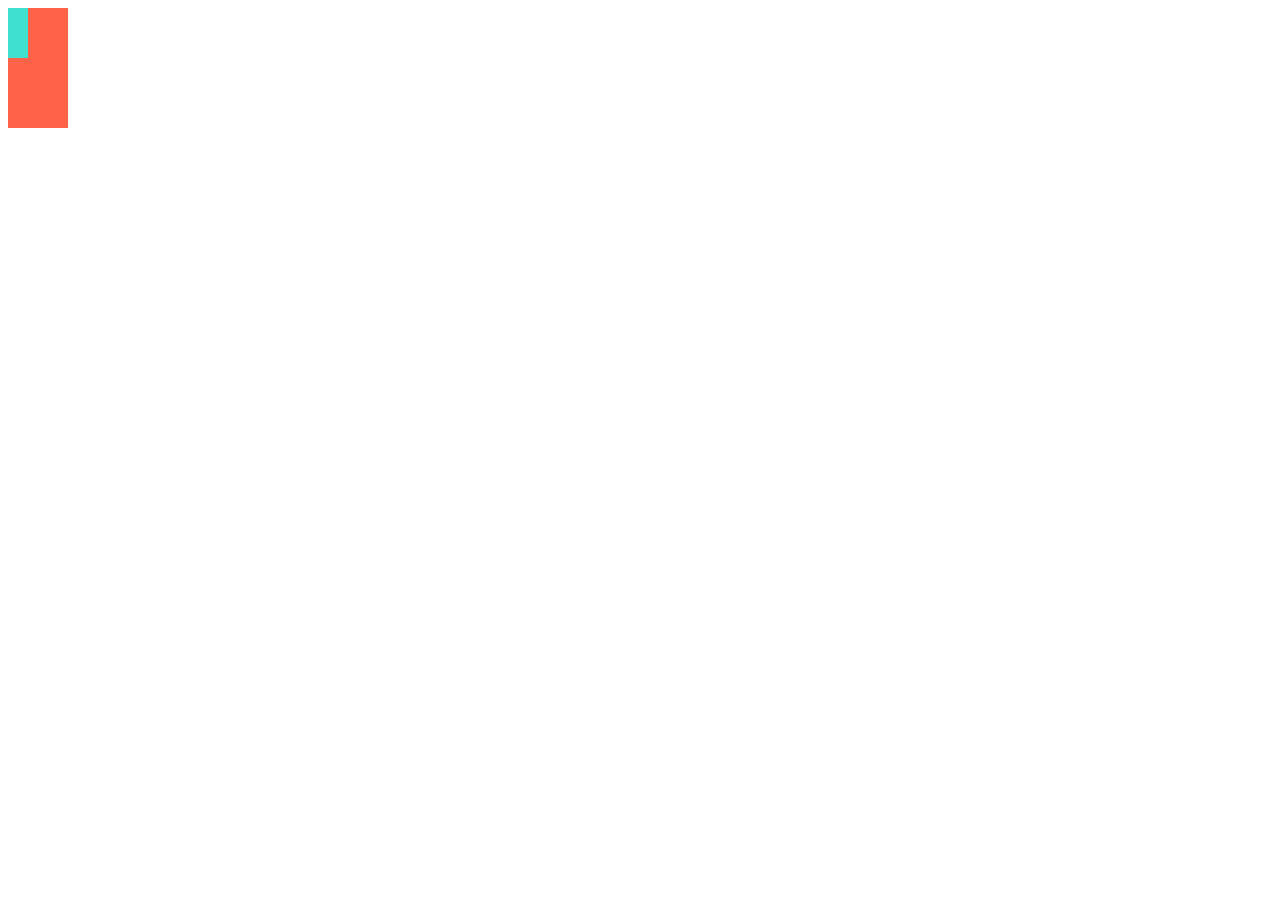
<file: xiaomi_v2.0/test.html>
<!DOCTYPE html>
<html lang="en">
<head>
    <meta charset="UTF-8">
    <meta name="viewport" content="width=device-width, initial-scale=1.0">
    <title>Document</title>
    <style>
        .box{
            height: 120px;
            width:60px;
            background-color: tomato;
        }
            
        .content{
            background-color: turquoise;
            height: 50px;
            width: 20px;
            /* white-space: nowrap; */
        }   
        
        a{
            display: inline-block;
            width: 20px;
            height: 50px;
            text-indent: -44444px;
            white-space: nowrap;
            overflow: hidden;
        }
    </style>
</head>
<body>
    <div class="box">
        <div class="content">
            <a href="#">testaaaaa</a>
            
        </div>
    </div>
</body>

</html>
</file>
<file: xiaomi_v2.0/css/index.css>
/* 头部广告 */
#adver{
    height: 80px;
    /* width: 100%; */
    background-image: url(../img/adver.jpg);
    background-size: 100% 100%;
}

/* 头部 */
#header #nav-bg1{
    width: 100%;
    height: 40px;
    background-color: #333;
}

#header #nav-bg1 .nav-bg1-black{
    height: 40px;
    width: 1226px;
    /* background-color: antiquewhite; */
    margin: 0 auto;
}

#header #nav-bg1 .nav-bg1-black .nav-bg1-black-left{
    width: 778px;
    height: 40px;
    /* background-color: aqua; */
}

#header #nav-bg1 .nav-bg1-black .nav-bg1-black-left li{
    float: left;
    margin-right: 6px;
    padding-right: 4px;
    border-right: 1px solid #424242;
   
}

#header #nav-bg1 .nav-bg1-black-left li.end{
    border-right: 0px;   
}

#header #nav-bg1 .nav-bg1-black .nav-bg1-black-left li a{
    font-size: 13px;
    height: 40px;
    color: #b0b0b0;
    line-height: 40px;
}

#header #nav-bg1 .nav-bg1-black .nav-bg1-black-left li:hover a{
    color: #fff;
}


/* 下载app */

#header #nav-bg1 .nav-bg1-black .nav-bg1-black-left li.download{
    position: relative;
}

#header #nav-bg1 .nav-bg1-black .nav-bg1-black-left li.download:hover .down{

    display: block;
    z-index: 5;
    background-color: #fff;
    -webkit-transition: height .3s;
    transition: height .3s;
    /* z-index: 2; */
}

#header #nav-bg1 .nav-bg1-black .nav-bg1-black-left li.download .down{
    display: none;
    position: absolute;
    width: 120px;
    height: 150px;
    /* border: 1px solid #fff; */
    top: 30px;
    left: -30px;
    box-shadow: 0 1px 5px #aaa;
}

#header #nav-bg1 .nav-bg1-black .nav-bg1-black-left li.download .down .down-top{
    width: 20px;
    height: 10px;
    /* background-color: azure; */
    background-image: url(../img/三角.png);
    background-size: 100% 100%;
    text-align: center;
    margin: 0 auto;
    background-color: rgba(0, 0, 0, 0);

}

/* #header #nav-bg1 .nav-bg1-black  .down-top img{
    width: 50px;
    border: 1px solid black;
} */

#header #nav-bg1 .nav-bg1-black .nav-bg1-black-left li.download .down .down-middle{
    margin-left:  auto;
    margin-right: auto;
    margin-top: 15px;
    margin-bottom: 10px;
    width: 90px;
    height: 90px;
    /* border: 1px solid green; */
    background-image: url(../img/download.png);
    background-size: 100% 100%;
    /* background-color: #fff; */
}


#header #nav-bg1 .nav-bg1-black .nav-bg1-black-left li.download .down .down-bottom{
    font-size: 14px;
    text-align: center;
    color: #333;
    line-height: 1;
    overflow: hidden;
}

/* 下载app结束 */

/* 登录，注册，购物车 */
#header #nav-bg1 .nav-bg1-black .nav-bg1-black-right{
    float: right;
    width: 350px;
    height: 40px;
    /* background-color: cornsilk; */
}
#header #nav-bg1 .nav-bg1-black .nav-bg1-black-right .nav-bg1-rt-user {
    /* float: right; */
    width: 200px;
    /* background-color: crimson; */
    height: 40px;
    padding: 0 15px;
}


/* #header #nav-bg1 .nav-bg1-black .nav-bg1-black-right .nav-bg1-rt-user .login-in {
    float: left;
} */

#header #nav-bg1 .nav-bg1-black .nav-bg1-black-right .nav-bg1-rt-user .login-out {
    margin-left: 30px;
}

#header #nav-bg1 .nav-bg1-black .nav-bg1-black-right .nav-bg1-rt-user .login-out li{
    float: left;
    /* width: 20px; */
    height: 40px;
    line-height: 40px;
    /* border-radius: 1px solid #333; */
    margin-right: 3px;
    padding-left: 3px;
    padding-right: 3px;
}

#header #nav-bg1 .nav-bg1-black .nav-bg1-black-right .nav-bg1-rt-user .login-out a,
#header #nav-bg1 .nav-bg1-black .nav-bg1-black-right .nav-bg1-rt-user  span {
    font-size: 12px;
    color: #b0b0b0
}

#header #nav-bg1 .nav-bg1-black .nav-bg1-black-right .nav-bg1-rt-user .login-out span{
    color: #424242;
}

#header #nav-bg1 .nav-bg1-black .nav-bg1-black-right .nav-bg1-rt-user .login-out li:hover a{
    color: #fff;
}

    /* 购物车 */

    /* 未登录购物车 */
#header #nav-bg1 .nav-bg1-black .nav-bg1-black-right   .nav-bg1-rt-car{
    float: right;
    height: 40px;
    width: 120px;
    position: relative;
}

#header #nav-bg1 .nav-bg1-black .nav-bg1-black-right  .nav-bg1-rt-car span{
    font-size: 16px;
    margin-left: 15px;
    height: 40px;
    line-height: 40px;
    color: #b0b0b0;
}

#header #nav-bg1 .nav-bg1-black .nav-bg1-black-right  .nav-bg1-rt-car a{
    text-decoration: none;
    font-size: 12px;
    color: #b0b0b0;
}
#header #nav-bg1 .nav-bg1-black .nav-bg1-black-right  .nav-bg1-rt-car  .car-cont{
    position: absolute;
    width: 320px;
    height: 100px;
    /* border: 1px solid red; */
    right: 0;
    top: 40px;
    line-height: 100px;
    text-align: center;
    font-size: 12px;
    box-shadow: 0 1px 5px #aaa;
    display: none;
}

#header #nav-bg1 .nav-bg1-black .nav-bg1-black-right  .nav-bg1-rt-car:hover{
    background-color: #fff;
    

}

#header #nav-bg1 .nav-bg1-black .nav-bg1-black-right  .nav-bg1-rt-car:hover a,
#header #nav-bg1 .nav-bg1-black .nav-bg1-black-right  .nav-bg1-rt-car:hover span{
    color: #f40;
}

#header #nav-bg1 .nav-bg1-black .nav-bg1-black-right  .nav-bg1-rt-car:hover .car-cont{
    display: block;
    z-index: 5;
    background-color: #fff;
}

/* 登录购物车 */


/* 购物车结束 */

/* 用户登录 */

#header #nav-bg1 .nav-bg1-black .nav-bg1-black-right .nav-bg1-rt-user .login-in li{
    float: left;
    /* width: 20px; */
    height: 40px;
    line-height: 40px;
    /* border-radius: 1px solid #333; */
    margin-right: 3px;
    padding-left: 2px;
    padding-right: 2px;
}

#header #nav-bg1 .nav-bg1-black .nav-bg1-black-right .nav-bg1-rt-user .login-in a,
#header #nav-bg1 .nav-bg1-black .nav-bg1-black-right .nav-bg1-rt-user  span {
    font-size: 12px;
    color: #b0b0b0
}

#header #nav-bg1 .nav-bg1-black .nav-bg1-black-right .nav-bg1-rt-user .login-in span{
    color: #424242;
}

#header #nav-bg1 .nav-bg1-black .nav-bg1-black-right .nav-bg1-rt-user .login-in li  .iconfont{
    color: #fff;
}

#header #nav-bg1 .nav-bg1-black .nav-bg1-black-right .nav-bg1-rt-user .login-in .admin1:hover{
    background-color: #fff;
}

#header #nav-bg1 .nav-bg1-black .nav-bg1-black-right .nav-bg1-rt-user .login-in .admin1:hover .iconfont{
    color:rgb(255,103,0);
}

#header #nav-bg1 .nav-bg1-black .nav-bg1-black-right .nav-bg1-rt-user .login-in li:hover .admin-a{
    color:rgb(255,103,0);
}



#header #nav-bg1 .nav-bg1-black .nav-bg1-black-right .nav-bg1-rt-user .login-in  .admin1{
    position: relative;
    text-align: center;
}

#header #nav-bg1 .nav-bg1-black .nav-bg1-black-right .nav-bg1-rt-user .login-in  .admin1 a{
    text-align: center;
    margin-right: 5px;
}

#header #nav-bg1 .nav-bg1-black .nav-bg1-black-right .nav-bg1-rt-user .login-in  li .user-detail{
    position: absolute;
    text-align: center;
    width: 110px;
    /* border: 1px solid red; */
    top: 40px;
    right: 0;
    /* background-color: crimson; */
    display: none;
    box-shadow: 0 1px 5px #aaa;
}

#header #nav-bg1 .nav-bg1-black .nav-bg1-black-right .nav-bg1-rt-user .login-in  li .user-detail li{
    width: 100%;
}

#header #nav-bg1 .nav-bg1-black .nav-bg1-black-right .nav-bg1-rt-user .login-in  li .user-detail a{
    text-align: center;
    margin: 0 25px;
}

#header #nav-bg1 .nav-bg1-black .nav-bg1-black-right .nav-bg1-rt-user .login-in  .admin1:hover div{
    display: block;
    /* color: #fff; */
}

#header #nav-bg1 .nav-bg1-black .nav-bg1-black-right .nav-bg1-rt-user .login-in  .admin1 a:hover .user-detail{
    display:block;
    color: #fff;
}


#header #nav-bg1 .nav-bg1-black .nav-bg1-black-right .nav-bg1-rt-user .login-in  li .user-detail li:hover{
    background-color: rgb(245,245,245);

}

/* #header #nav-bg1 .nav-bg1-black .nav-bg1-black-right .nav-bg1-rt-user .login-in  li .user-detail li:hover .admin-a{
    color: #333;
} */

#header #nav-bg1 .nav-bg1-black .nav-bg1-black-right .nav-bg1-rt-user .login-in  li .user-detail li:hover a{
    color:rgb(255,103,0);
}

/* 用户登录结束 */

/* 白色导航条 */
#header #nav-bg2{
    height: 100px;
    /* background-color: rosybrown; */
    position: relative;
    /* border-top: 1px solid #fff; */
}

#header #nav-bg2 .nav-bg2-white{
    border-top: 1px solid #fff;
    width: 1226px;
    height: 100px;
    /* background-color: #aaa; */
    margin: 0 auto;
    
}


 /* logo */
#header #nav-bg2 .nav-bg2-white .nav-bg2-white-left{
    width: 62px;
    height: 55px;
    margin-top: 22px;
    float: left;
    /* background-color: seagreen; */
    /* background-image: url(../img/mi-logo\ \(1\).png);
    background-repeat: no-repeat;
    background-size: 100% 100%; */
}

/* #header #nav-bg2 .nav-bg2-white .nav-bg2-white-left::after,
#header #nav-bg2 .nav-bg2-white .nav-bg2-white-left::before{
    background-image: url(../img/mi-logo\ \(1\).png);
    background-repeat: no-repeat;
    background-size: 100% 100%;
} */

#header #nav-bg2 .nav-bg2-white .nav-bg2-white-left a{
    display: block;
    width: 55px;
    height: 55px;
    overflow: hidden;
    white-space: nowrap;
    text-indent: -99999px;
    /* text-align: left; */
    background-image: url(../img/mi-logo\ \(1\).png);
    background-repeat: no-repeat;
    background-color: #ff6700;
    background-position: center;
}

/* 鼠标悬停图片切换 */
#header #nav-bg2 .nav-bg2-white .nav-bg2-white-left a:hover {
    background-image: url(../img/主页.png);
    background-repeat: no-repeat;
    background-size: 50% 50%;
    background-position: center;
}

/* logo完成 */

/* 搜索 */
#header #nav-bg2 .nav-bg2-white  .nav-bg2-white-right{
    float: right;
    /* background-color: aliceblue; */
    width: 296px;
    height: 50px;
    margin-top: 25px;
    /* border: 1px solid #e0e0e0; */
}

#header #nav-bg2 .nav-bg2-white  .nav-bg2-white-right .search-text{
    display: inline-block;
    /* border: 1px solid #e0e0e0; */
    width: 296px;
    height: 48px;
    /* background-color: aquamarine; */
    position: relative;
}

.search-text .search{
    position: absolute;
    top: 0;
    left: 0;
    border: 1px solid #e0e0e0;
    /* border-top:1px solid #e0e0e0 ;
    border-left:1px solid #e0e0e0 ;
    border-bottom:1px solid #e0e0e0 ; */
    outline: 0;
    -webkit-transition: all .2s;
    transition: all .2s;

    /* right: 0px; */
    /* z-index: 1; */
    width: 223px;
    height: 48px;
    padding: 0 10px;
    font-size: 14px;
    line-height: 48px;
    /* background-color: darkgoldenrod; */
}
/* 
#header #nav-bg2 .nav-bg2-white  .nav-bg2-white-right .search-btn {
    width:66px;
    height: 48px;
    border: 1px solid #e0e0e0;
    display: inline-block;
    background-color: cornflowerblue;
    /* position: relative; */
    /* right: 0;
    top: 0; */
/* } */ 

#header #nav-bg2 .nav-bg2-white  .nav-bg2-white-right .search-text .iconfont{
    width: 51px;
    height: 50px;
    position: absolute;
    right: 0;
    top: 0;
    /* background-color: blueviolet; */
    border-top: 1px solid #e0e0e0;
    border-bottom: 1px solid #e0e0e0;
    border-right: 1px solid #e0e0e0;
    border-left: 0;
    outline: 0;
    -webkit-transition: all .2s;
    transition: all .2s;
    margin-left: 0;
    margin-bottom: 0;
    background-color: #fff;
}

#header #nav-bg2 .nav-bg2-white  .nav-bg2-white-right .search-text .iconfont:hover{
    color: #fff;
    background-color: #ff6700;
    border: 0;
    margin-bottom: 0;
}

/* 搜索部分完成 */

/* 白色搜索框中间内容 */
#header #nav-bg2 .nav-bg2-white  .nav-bg2-white-middle{
    float: left;
    width: 850px;
    height: 100px;
    /* background-color: aquamarine; */
    /* position: relative; */
}

.nav-bg2-white-middle ul{
    width: 1100px;
    /* position: relative; */
    /* z-index: 10; */
    float: left;
    height: 88px;
    margin: 0;
    padding: 12px 0 0 30px;
    font-size: 16px;

}

.nav-bg2-white-middle ul li{
    float: left;
    /* display: block;
    height: 88px;
    padding: 26px 0 38px; */
    /* width: 84px; */
}

#header #nav-bg2 .nav-bg2-white  .nav-bg2-white-middle ul li.first-item{
    width: 127px;
    height: 88px;
    /* padding: 26px 0 38px; */
    /* display: block; */
    padding-right: 15px;
    /* background-color: blue; */
    position: relative;
    visibility: hidden;
}

#header #nav-bg2 .nav-bg2-white  .nav-bg2-white-middle li a{
    /* padding-left: 10px;
    padding-right: 10px; */
    color:#333;
    display: block;
    height: 88px;
    padding: 26px 10px 38px;
}

/* 鼠标悬停下拉菜单 */

#header #nav-bg2 .nav-bg2-white  li .nav-xl{
    position: absolute;
    width: 100%;
    height: 200px;
    /* background-color: brown; */
    top: 100px;
    left: 0px;
    display: none;
    box-shadow: 0 1px 5px #aaa;
    border: 1px solid #e0e0e0;
}

#header #nav-bg2 .nav-bg2-white  li:hover a{
    color: #ff6700;
}

#header #nav-bg2 .nav-bg2-white  li:hover .nav-xl{
    display: block;
    box-shadow: 0 1px 5px #aaa;
    background-color: #fff;
    z-index: 5;

}

#header #nav-bg2 .nav-bg2-white  .nav-bg2-white-middle li .nav-xl .nav-container{
    width: 1226px;
    height: 200px;
    /* background-color: cornsilk; */
    margin: 0 auto;
}

#header #nav-bg2 .nav-bg2-white  .nav-bg2-white-middle li .nav-xl .nav-container li{
    float: left;
    width: auto;
    margin: 0 5px;
    
}

#header #nav-bg2 .nav-bg2-white  .nav-bg2-white-middle li .nav-xl .nav-container li span{
    height: 100px;
    line-height: 100px;
    color: #e0e0e0;
}

#header #nav-bg2 .nav-bg2-white  .nav-bg2-white-middle li .nav-xl .nav-container li  .nav-con-fig{
    padding-right: 2px;
    border-right: 2px solid #e0e0e0;
}

#header #nav-bg2 .nav-bg2-white  .nav-bg2-white-middle li .nav-xl .nav-container li a {
    display: table-cell;
    vertical-align: middle;
    text-align: center;
}

#header #nav-bg2 .nav-bg2-white  .nav-bg2-white-middle li .nav-xl .nav-container li a img{
    width: 80px;
    height: 80px;
    margin-bottom: 15px;
    
}

#header #nav-bg2 .nav-bg2-white  .nav-bg2-white-middle li .nav-xl .nav-container li a div.title{
    font-size: 14px;
    color: #757575;
    margin-bottom: 4px;
}

#header #nav-bg2 .nav-bg2-white  .nav-bg2-white-middle li .nav-xl .nav-container li a p.price{
    color: #ff6700;
    font-size: 12px;
    /* text-align: center; */
}

/* 导航下拉菜单结束 */

/* 全部商品列表下拉菜单 */

/* 未完成 */

#header #nav-bg2 .nav-bg2-white  .nav-bg2-white-middle ul li .first-item .nav-gd{
    position: absolute;
    /* top: 0;
    left: 0; */
    /* width: 234px; */
    
    background-color: red;
    font-size: 14px;
}

#header #nav-bg2 .nav-bg2-white  .nav-bg2-white-middle ul li .first-item .nav-gd .test3{
    height: 40px;
    width: 245px;
}
#header #nav-bg2 .nav-bg2-white  .nav-bg2-white-middle ul li .first-item .nav-gd li  {
    /* float: left; */
    background-color: blueviolet;
}
#header #nav-bg2 .nav-bg2-white  .nav-bg2-white-middle ul li .first-item .nav-gd li::after{
    display: block;
    content: "";
    overflow: hidden;
    clear: both;
}

/* 中间内容部分完成 */

/* 轮播图 */
#nav-bg3{
    width: 100%;
    height: 640px;
}

#nav-bg3 .nav-bg3-kk{
    width: 1226px;
    height: 640px;
    margin: 0 auto;
    /* position: relative; */
}

#nav-bg3 .nav-bg3-kk {
    height: 640px;
    display: block;
    background-image: url(../img/9ebff5f5c1f52f2dbdd611897adbefd4.webp);
    background-repeat: no-repeat;
    background-size: 100% 100%;
    -webkit-animation: kkl 15s infinite;
}

/* css动画实现轮播图 */
@-webkit-keyframes kkl{
    0%{
        background-image: url(../img/9ebff5f5c1f52f2dbdd611897adbefd4.webp);
    }
    25%{
        background-image: url(../img/68f87aa0faf72e04034f9354ac75b9a8.jpg);
    }
    50%{
        background-image: url(../img/499c6a806572dab61c794dd9ae4c7617.webp);
    }
    75%{
        background-image: url(../img/a-01.jpg);
    }
    100%{
        background-image: url(../img/369f3e3fc4efa7f27c0433995e6434bd.webp);
    }
    
}



/* #nav-bg3 .nav-bg3-kk img{
    width: 1226px;
    height: 640px;
} */


.nav-bg3-xl{
    position: relative;
    width: 234px;
    height: 620px;
    background-color: rgba(0, 0, 0, .6);
    border-top: 1px solid #333;
    padding-top: 20px;
    /* float: left; */
}

.nav-bg3-xl li {
    margin-top: 15px;
    /* position: relative; */
}

.nav-bg3-xl li a{
    width: 42px;
    padding-left: 30px;
    line-height: 42px;
    height: 42px;
    color: #fff;
    padding-top: 10px;
    
}

.nav-bg3-xl li span{
    /* position: absolute;
    top: 50%; */
    margin-top: 11px;
    float: right;
    /* right: 0; */
    padding-right: 4px;
    color: #fff;
    font-size: 12px;
    font-weight: bold;
}

.nav-bg3-xl li:hover{
    background-color: #ff6700;
}



/* 水平方向菜单 */
.nav-bg3-xl  .nav-bg3-xl-kk  .nav-bg3-xl-content{
    position: absolute;
    top: 0;
    left: 234px;
    width: 992px;
    height: 640px;
    background-color:#fff;
    display: none;

}

.nav-bg3-xl  .nav-bg3-xl-kk  .nav-bg3-xl-content ul{
    width: 248px;
    height: 625px;
    /* background-color: blueviolet; */
    margin-top: 0;
    float: left;
}

.nav-bg3-xl  .nav-bg3-xl-kk  .nav-bg3-xl-content ul li{
    height: 76px;
    width: 265px;
    margin-top: 10px;
}
.nav-bg3-xl  .nav-bg3-xl-kk  .nav-bg3-xl-content ul li a{
    display: inline-block;
    width: 200px;
    padding: 18px 20px;
    margin-bottom: 15px;
    padding-top: 10px;
    position: relative;
}

.nav-bg3-xl  .nav-bg3-xl-kk  .nav-bg3-xl-content ul li a span{
    margin-left: 0px;
    position: absolute;
    top: 0px;
    left: 80px;
    color: #333;
    font-size: 13px;
    font-weight: none;
}
.nav-bg3-xl  .nav-bg3-xl-kk  .nav-bg3-xl-content ul li:hover {
    background-color: #fff;
}
.nav-bg3-xl  .nav-bg3-xl-kk  .nav-bg3-xl-content ul li:hover a span{
    color: #ff6700;
}

.nav-bg3-xl li:hover .nav-bg3-xl-kk .nav-bg3-xl-content{
    display: block;
    box-shadow: 0 1px 5px #aaa;
}

/* 下拉菜单结束 */

/* 导航箭头 */


#nav-bg3 .jiantou-left {
    color: #fff;
    position: absolute;
    top: 640px;
    width: 10px;
    height: 20px;
    left: 28%;
    /* background-color: aquamarine; */
}

#nav-bg3 .jiantou-right {
    color: #fff;
    position: absolute;
    top: 640px;
    width: 10px;
    height: 20px;
    right: 15%;
    /* background-color: aquamarine; */
}

#nav-bg3 .jiantou-right a .iconfont,
#nav-bg3 .jiantou-left a .iconfont{
    color: #fff;
    font-size: 20px;
    font-weight: bold;
}

/* 箭头指向结束 */

/* 小米秒杀部分 */
#nav-bg4{
    width: 100%;
    height: 170px;
    margin-top: 10px;
    /* background-color: aquamarine; */
}
#nav-bg4 .nav-bg4-content{
    width: 1226px;
    height: 170px;
    /* background-color: bisque; */
    margin: 0 auto;
}

#nav-bg4 .nav-bg4-content .nav-bg4-content-left{
    width: 236px;
    height: 170px;
    background-color: rgb(95,87,80);
    margin-right: 16px;
}

#nav-bg4 .nav-bg4-content .nav-bg4-content-right{
    width: 980px;
    height: 170px;
    /* background-color: cornflowerblue; */
    float: right;
}

#nav-bg4 .nav-bg4-content .nav-bg4-content-right ul li{
    float: left;
    
}

#nav-bg4 .nav-bg4-content .nav-bg4-content-right ul li.items{
    margin-right: 16px;
}

#nav-bg4 .nav-bg4-content .nav-bg4-content-right a img{
    width: 316px;
    height: 170px;

}

#nav-bg4 .nav-bg4-content .nav-bg4-content-left{
    overflow: hidden;
}

#nav-bg4 .nav-bg4-content .nav-bg4-content-left table tr{
    height: 35px;
}

#nav-bg4 .nav-bg4-content .nav-bg4-content-left table tr td{
    width: 78px;
    border-right: 1px solid rgb(102,94,87);
    border-bottom: 1px solid rgb(102,94,87);
    overflow: hidden;
}

#nav-bg4 .nav-bg4-content .nav-bg4-content-left table tr td .com{
    height: 78px;
    /* width: 33px; */
}

#nav-bg4 .nav-bg4-content .nav-bg4-content-left table tr td .com a{
    display: block;
    height: 70px;
    width: 33px;
    margin: 15px 10px 0 10px;
    padding-top: 5px;
}

#nav-bg4 .nav-bg4-content .nav-bg4-content-left table tr td .com a .iconfont{
    color: rgb(198,195,193);
    font-size: 26px;
    display: block;
}

#nav-bg4 .nav-bg4-content .nav-bg4-content-left table tr td .com a span{
    color: rgb(198,195,193);
    display: block;
    width: 50px;
    font-size: 12px;
    text-align: center;
}

#nav-bg4 .nav-bg4-content .nav-bg4-content-left table tr td .com:hover a span{
    color: #fff;
}

/* 小米秒杀结束 */

/* 中间内容区域 */

/* 小米闪购部分 */
#content{
    width: 100%;
    height: 5950px;
    margin-top: 25px;
    background-color:rgb(245,245,245);
}

#content .content-sg{
    width: 1226px;
    height: 550px;
    margin: 0 auto;
    /* background-color: rosybrown; */
}

#content .content-sg .sg-title{
    width: 100%;
    height: 57.6px;
    /* background-color: cornflowerblue; */
    line-height: 57.6px;
    display: inline-block;
}

#content .content-sg  .sg-con{
    width: 1226px;
    height: 340px;
    /* background-color: seagreen; */
}

#content .content-sg  .sg-con .sg-con-left{
    width: 234px;
    height: 300px;
    background-color:#f1eded;
    border-top: 1px solid  #e53935;
    text-align: center;
    padding-top: 39px;
    display: inline-block;
}

#content .content-sg  .sg-con .sg-con-left .cc{
    color: #ef3a3b;
    font-size: 21px;
    padding-top: 15px;
}

#content .content-sg  .sg-con .sg-con-left img{
    border: 0;
    margin: 25px auto;
}
#content .content-sg  .sg-con .sg-con-left .desc{
    color: rgba(0,0,0,.54);
    font-size: 15px;
}


#content .content-sg  .sg-con .sg-con-left .cutdown{
    width: 168px;
    margin: 28px auto 0;
}

#content .content-sg  .sg-con .sg-con-left .cutdown span{
    display: inline-block;
    height: 46px;
    width: 46px;
    background: #605751;
    font-size: 24px;
    color: #fff;
    line-height: 46px;
    /* float: left; */
}

#content .content-sg  .sg-con .sg-con-left .cutdown i{
    font-style:normal;
    width: 15px;
    height: 46px;
    line-height: 46px;
    color: #605751;
    /* font-size: 28px; */
}

#content .content-sg  .sg-con .sg-con-middle{
    width: 978px;
    height: 339px;
    /* background-color: #fff; */
    float: right;
    position: relative;
}

#content .content-sg  .sg-con .sg-con-middle ul li{
    float: left;
    width: 230px;
    margin-right: 14px;
    text-align: center;
    transition: all .6s;
    border-top-width: 1px;
    border-top-style: solid;
    background-color: #fff;
}


#content .content-sg  .sg-con .sg-con-middle ul li img{
    width: 160px;
    height: 160px;
}


#content .content-sg  .sg-con .sg-con-middle ul .item1{
    border-top-color: #2196f3;
}

#content .content-sg  .sg-con .sg-con-middle ul .item2{
    border-top-color: #83c44e;
}

#content .content-sg  .sg-con .sg-con-middle ul .item3{
    border-top-color: #ffac13;
}

#content .content-sg  .sg-con .sg-con-middle ul .item4{
    border-top-color: #00c0a5;
    /* padding-left: 10px; */
}
#content .content-sg  .sg-con .sg-con-middle ul a{
    background-color: rgba(0,0,0,0);
    padding-top: 39px;
    display: block;
    height: 300px;
}

#content .content-sg  .sg-con .sg-con-middle ul .text1{
    width: 160px;
    margin: 0 auto 22px;
    color: #757575;
}


#content .content-sg  .sg-con .sg-con-middle ul .text1 h3{
    text-overflow: ellipsis;
    font-size: 14px;
    font-weight: 400px;
    white-space: nowrap;
    padding-top: 15px;
    overflow: hidden;
}

#content .content-sg  .sg-con .sg-con-middle ul .text1 .desc{
    height: 18px;
    margin: 0 20px 12px;
    font-size: 12px;
    text-overflow: ellipsis;
    color: #b0b0b0;
    overflow: hidden;
    white-space: nowrap;
}


#content .content-sg  .sg-con .sg-con-middle ul .price{
    color: #ff6700;
    display: inline-block;
    /* margin-block-start: 1em;
    margin-block-end: 1em;
    margin-inline-start: 0px;
    margin-inline-end: 0px; */
    margin-right: 4px;
    /* font-size: 12px; */
}

#content .content-sg  .sg-con .sg-con-middle ul  del{
    text-decoration: line-through;
    color: #b0b0b0;
}

#content .content-sg  .sg-bottom{
    height: 120px;
    width: 1226px;
    margin: 22px auto;
}

#content .content-sg  .sg-bottom a{
    color: #757575;
}

#content .content-sg  .sg-bottom a img{
    width: 1226px;
    height: 120px;
    border: 0;
}

#content .content-sg  .sg-con .sg-con-middle .jinatou{
    position: absolute;
    right: 30px;
    top: -30px;
}

#content .content-sg  .sg-con .sg-con-middle .jinatou span{
    display: inline-block;
    border: 1px solid #e0e0e0;
    width: 24px;
    height: 16px;
    padding: 3px 5px;
    font-size: 16px;
    line-height: 16px;
    transition: color .5s;
    color: #b0b0b0;
    text-align: center;
    cursor: pointer;
}

#content .content-sg  .sg-con .sg-con-middle .jinatou span .iconfont{
    /* display: inline-block; */
    /* border: 1px solid #e0e0e0; */
    width: 16px;
    height: 16px;
    /* padding: 3px 5px; */
    font-size: 16px;
    line-height: 16px;
    /* transition: color .5s; */
    color: #b0b0b0;
    text-align: center;
    cursor: pointer;
    font-weight:bold;
}

#content .content-sg  .sg-con .sg-con-middle .jinatou span:hover i{
    color: #ff6700;
}

#content .content-sg::after{
    display: block;
    clear: both;

}

#content .content-mobile{
    width: 1226px;
    height: 828px;
    margin: 0 auto;
    /* background-color: #ffac13; */
    margin-top: 8px;
}

#content .content-mobile .mobile-title{
    height: 58px;
    /* background-color: aqua; */
    position: relative;
}

#content .content-mobile .mobile-title h2{
    height: 58px;
    line-height: 58px;
    color: #333;
    font-weight: 200;
    font-size: 22px;
    display: inline-block;
}

#content .content-mobile .mobile-title .mobile-title-right{
    /* float: right; */
    position: absolute;
    top: 0;
    right: 0;
}

#content .content-mobile .mobile-title .mobile-title-right a{
    font-size: 16px;
    line-height: 58px;
    color: #424242;
    transition: all .4s;
}

#content .content-mobile .mobile-title .mobile-title-right a .iconfont{
    width: 12px;
    height: 12px;
    padding: 4px;
    margin-left: 8px;
    font-size: 12px;
    background-color: #b0b0b0;
    color: #fff;
    border-radius: 16px;
    vertical-align: 1px;
    -webkit-transition: all .4s;
    transition: all .4s;
}
#content .content-mobile .mobile-title:hover .mobile-title-right a{
    color: #ff6700;
}

#content .content-mobile .mobile-title:hover .mobile-title-right i{
    background-color: #ff6700;
}

#content .content-mobile .mobile-middle{
    height: 628px;
}

#content .content-mobile .mobile-middle .mobile-middle-left{
    /* margin-left: -14px; */
    width: 234px;
    margin-right: 14px;
}

#content .content-mobile .mobile-middle .mobile-middle-left ul{
    height: 614px;
    /* margin: 0 0 -14px -14px; */
}

#content .content-mobile .mobile-middle .mobile-middle-left ul li{
    /* margin-left: 14px; */
    margin-bottom: 14px;
    -webkit-transition: all .2s linear;
    transition: all .2s linear;
}
#content .content-mobile .mobile-middle .mobile-middle-left a img{
    width: 234px;
    height: 614px;
}

#content .content-mobile .mobile-middle .mobile-middle-right{
    width: 978px;
    height: 628px;
    /* background-color: bisque; */
    float: right;
    /* margin-left: 14px; */
}

#content .content-mobile .mobile-middle .mobile-middle-right ul{
    margin: 0;
}

#content .content-mobile .mobile-middle .mobile-middle-right ul li {
    width: 234px;
    padding: 20px 0;
    margin-bottom: 14px;
    background-color: #fff;
    float: left;
    /* margin-right: 14px; */
    -webkit-transition: all .2s linear;
    transition: all .2s linear;
}

#content .content-mobile .mobile-middle .mobile-middle-right ul li.items1,
#content .content-mobile .mobile-middle .mobile-middle-right ul li.items2,
#content .content-mobile .mobile-middle .mobile-middle-right ul li.items3,
/* #content .content-mobile .mobile-middle .mobile-middle-right ul li.items4, */
#content .content-mobile .mobile-middle .mobile-middle-right ul li.items5,
#content .content-mobile .mobile-middle .mobile-middle-right ul li.items6,
#content .content-mobile .mobile-middle .mobile-middle-right ul li.items7{
    margin-right: 13px;
}

#content .content-mobile .mobile-middle .mobile-middle-right ul li a{
    background-color: rgba(0,0,0,0);
}

#content .content-mobile .mobile-middle .mobile-middle-right ul li a .imgs{
    width: 160px;
    height: 160px;
    margin: 0 auto 18px;
}

#content .content-mobile .mobile-middle .mobile-middle-right ul li a .imgs img{
    width: 160px;
    height: 160px;
    /* margin: 0 auto 18px; */
} 

#content .content-mobile .mobile-middle .mobile-middle-right ul li a  h3{
    font-weight: 400;
    font-size: 14px;
    margin: 0 10px 2px;
    text-align: center;
    white-space: nowrap;
    overflow: hidden;
    text-overflow: ellipsis;
    color: #333;
}

#content .content-mobile .mobile-middle .mobile-middle-right ul li a  .desc{
    margin: 0 10px 10px;
    height: 18px;
    font-size: 12px;
    color: #b0b0b0;
    text-align: center;
    text-overflow: ellipsis;
    overflow: hidden;
    white-space: nowrap;
}

#content .content-mobile .mobile-middle .mobile-middle-right ul li a  .price{
    color: #ff6700;
    margin: 0 10px 14px;
    text-align: center;
    font-size: 14px;
}


#content .content-mobile  .mobile-bottom{
    width: 100%;
    height: 120px;
    margin: 22px 0;
    overflow: hidden;
}

/* 家电 */
#content .content-jiadian{
    /* height: 686px; */
    /* 加上下方的广告条120px */
    height: 828px;
    /* background-color: #ffac13; */
    width: 1226px;
    margin: 0 auto;
    margin-top: 8px;
    
}

#content .content-jiadian .jiadian-title{
    height: 58px;
    /* background-color: aquamarine; */
    position: relative;
    /* line-height: 58px; */
}

#content .content-jiadian .jiadian-title h2{
    line-height: 58px;
    font-size: 22px;
    font-weight: 200;
    color: #333;
    margin: 0;
}

#content .content-jiadian .jiadian-title .jiadian-title-right{
    position: absolute;
    right: 0;
    top: 0;
}


#content .content-jiadian .jiadian-title .jiadian-title-right ul{
    margin: 0;
    padding: 16px 0 0;
    font-size: 16px;
}

#content .content-jiadian .jiadian-title .jiadian-title-right ul li{
    float: left;
    margin: 0 0 0 30px;
    transition: border .3s;
    padding-bottom: 3px;
}

#content .content-jiadian .jiadian-title .jiadian-title-right ul li:hover{
    color: #ff6700;
    border-bottom: 2px solid #ff6700;
}

#content .content-jiadian .jiadian-left{
    width: 234px;
    height: 628px;
    /* background-color: #ff6700; */
}

#content .content-jiadian .jiadian-left ul{
    height: 614px;
    padding: 0;

}

#content .content-jiadian .jiadian-left ul li{
    height: 300px;
    width: 234px;
    /* margin-bottom: 14px; */
    margin-right: 14px;
}

#content .content-jiadian .jiadian-left ul li.item1{
    margin-bottom: 14px;
}


#content .content-jiadian .jiadian-left ul li img{
    width: 234px;
    height: 300px;
}

#content .content-jiadian .jiadian-right{
    float: right;
    width: 978px;
    height: 628px;
    /* background-color: #aaa; */
    /* border: 1px solid #fff; */
}

#content .content-jiadian .jiadian-right ul li{
    width: 234px;
    height: 260px;
    padding: 20px 0;
    float: left;
    margin-bottom: 14px;
    background-color: #fff;
}
#content .content-jiadian .jiadian-right ul li a{
    background-color: rgba(0,0,0,0);
}

#content .content-jiadian .jiadian-right ul li a .imgs{
    width: 160px;
    height: 160px;
    margin: 0 auto 18px;
}

#content .content-jiadian .jiadian-right ul li a .imgs img{
    width: 160px;
    height: 160px;
}


#content .content-jiadian .jiadian-right ul li a  h3{
    margin: 0 10px 2px;
    text-align: center;
    text-overflow: ellipsis;
    white-space: nowrap;
    overflow: hidden;
    font-size: 14px;
    font-weight: 400;
    color: #333;
}

#content .content-jiadian .jiadian-right ul li a  .desc{
    text-align: center;
    text-overflow: ellipsis;
    white-space: nowrap;
    overflow: hidden;
    margin: 0 10px 2px;
    height: 18px;
    font-size: 12px;
    color: #b0b0b0;
}

#content .content-jiadian .jiadian-right ul li a  .price{
    margin: 0 10px 14px;
    text-align: center;
    color: #ff6700;
}



#content .content-jiadian .jiadian-right ul li a  .price del{
    text-decoration: line-through;
    color: #b0b0b0;
}


#content .content-jiadian .jiadian-right ul li.item1,
#content .content-jiadian .jiadian-right ul li.item2,
#content .content-jiadian .jiadian-right ul li.item3,
#content .content-jiadian .jiadian-right ul li.item5,
#content .content-jiadian .jiadian-right ul li.item6,
#content .content-jiadian .jiadian-right ul li.item7{
    margin-right: 14px;
}

#content .content-jiadian .jiadian-right ul li.item8{
    background-color: rgb(245,245,245);
    /* position: relative; */
}

#content .content-jiadian .jiadian-right ul li.item8 .top{
    /* margin-top: -20px; */
    width: 234px;
    height: 143px;
    /* background-color: aqua; */
    margin: 0;
    position: relative;
    margin-top: -20px;
    margin-bottom: 14px;
    background-color: #fff;
}

/* #content .content-jiadian .jiadian-right ul li.item8 .top, */
#content .content-jiadian .jiadian-right ul li.item8 .bottom
{
    width: 234px;
    height: 143px;
    /* background-color: aqua; */
    margin: 0;
    position: relative;
    /* margin-top: -20px; */
    margin-bottom: 14px;
    background-color: #fff;
}

#content .content-jiadian .jiadian-right ul li.item8 .top .imgs,
#content .content-jiadian .jiadian-right ul li.item8 .bottom .imgs{
    height: 80px;
    width: 80px;

    position: absolute;
    right: 20px;
    top: 32px;
}

#content .content-jiadian .jiadian-right ul li.item8 .bottom .imgs .iconfont{
    font-size: 48px;
    color: #ff6700;
    font-weight: 50;
    text-align: center;
}

#content .content-jiadian .jiadian-right ul li.item8 .top h3,
#content .content-jiadian .jiadian-right ul li.item8 .bottom h3{
    font-size: 14px;
    font-weight: 400;
    /* margin: 20px 110px 5px 30px; */
    color: #333;
    position: absolute;
    left: 14px;
    top: 40px;
    width: 104px;
    white-space: normal;
    overflow: auto;
    text-align: left;
}

#content .content-jiadian .jiadian-right ul li.item8 .bottom h3{
    font-size: 18px;
}



#content .content-jiadian .jiadian-right ul li.item8 .top .price,
#content .content-jiadian .jiadian-right ul li.item8 .bottom .price{
    /* margin: 0 110px 0 30px; */
    font-size: 12px;
    color: #ff6700;
    position: absolute;
    left: 14px;
    top: 80px;
}

#content .content-jiadian .jiadian-right ul li.item8 .bottom .price{
    margin-top: -10px;
    color: #333;
}

#content .content-jiadian .jiadian-right ul li.item8 .top .imgs img{
    width: 80px;
    height: 80px;
}

/* #content .content-jiadian .jiadian-right ul li.item8 .top .imgs .iconfont{
    line-height: 80px;
} */

#content .content-jiadian .jiadian-adver{
    width: 1226px;
    height: 120px;
    margin-top: 22px;
    /* border: 1px solid #fff; */
}

#content .content-jiadian .jiadian-adver img{
    width: 1226px;
    height: 120px;
}

/* 视频 */
#content  .content-shipin{
    height: 357px;
    /* height: 1226px; */
    width: 1226px;
    /* background-color: royalblue; */
    margin: 0 auto;
}

#content  .content-shipin .shipin-title{
    margin-top: 8px;
    height: 58px;
    /* line-height: 58px; */
    position: relative;
    /* background-color: salmon; */
}

#content  .content-shipin .shipin-title h2{
    line-height: 58px;
    color: #333;
    font-size: 22px;
    font-weight: 200;

}


#content  .content-shipin .shipin-title  .shipin-title-right{
    position: absolute;
    right: 0;
    top: 0;
}

#content  .content-shipin .shipin-title  .shipin-title-right a {
    font-size: 16px;
    line-height: 58px;
    transition: all .4s;
}

#content  .content-shipin .shipin-title  .shipin-title-right a:hover {
    color: #ff6700;
}

#content  .content-shipin .shipin-title  .shipin-title-right a:hover .iconfont{
    background-color: #ff6700;
}
#content  .content-shipin .shipin-title  .shipin-title-right a .iconfont{
    width: 12px;
    height: 12px;
    padding: 4px;
    margin-left: 8px;
    border-radius: 16px;
    font-size: 12px;
    background-color: #b0b0b0;
    color: #fff;
    vertical-align: 1px;
    -webkit-transition: all .4s;
    transition: all .4s;
}

#content  .content-shipin .shipin-content{
    height: 285px;
    /* background-color: antiquewhite; */
}

#content  .content-shipin .shipin-content ul{
    height: 285px;
    width: 1226px;
}

#content  .content-shipin .shipin-content ul li{
    float: left;
    width: 296px;
    height: 285px;
    margin-bottom: 14px;
    text-align: center;
    background: #fff;
    transition:all .2s linear;
}

#content  .content-shipin .shipin-content ul li.item1,
#content  .content-shipin .shipin-content ul li.item2,
#content  .content-shipin .shipin-content ul li.item3{
    margin-right: 14px;
}

#content  .content-shipin .shipin-content ul li .shipin-top {
    height: 180px;
    width: 296px;
    margin: 0 0 28px;
    position: relative;
}

#content  .content-shipin .shipin-content ul li .shipin-top  img{
    width: 180px;
    width: 296px;
}

#content  .content-shipin .shipin-content ul li .shipin-top .play{
    position: absolute;
    left: 20px;
    bottom: 10px;
    width: 32px;
    height: 20px;
    /* background-color: beige; */
    border: 2px solid #fff;
    border-radius: 12px;
    background-color: rgba(0, 0, 0, .6);
    color: #fff;
    overflow: hidden;
    transition: all .2s;
}


#content  .content-shipin .shipin-content ul li .shipin-top .play .iconfont{
    font-size: 15px;
    line-height: 20px;
}

#content  .content-shipin .shipin-content ul li .shipin-top:hover .play{
    background-color: #ff6700;
    border-color: #ff6700;
}

#content  .content-shipin .shipin-content ul li h3{
    margin: 0 14px 6px;
    font-size: 14px;
    font-weight: 400;
    text-align: center;
    color: #333;
    white-space: nowrap;
    text-overflow: ellipsis;
    overflow: hidden;
}

#content  .content-shipin .shipin-content ul li .desc{
    height: 18px;
    margin: 0 14px;
    font-size: 12px;
    color: #b0b0b0;
    white-space: nowrap;
    text-overflow: ellipsis;
    overflow: hidden;
}


/* 尾部部分 */

/* 服务模块 */
#bottom {
    height: 575px;
    /* background-color: aquamarine; */
}

#bottom .bottom-service{
    width: 1226px;
    height: 329.8px;
    /* background-color: bisque; */
    margin: 0 auto;
}

#bottom .bottom-service .bottom-service-root{
    height: 80px;
    /* background-color: #ffac13; */
    box-sizing: border-box;
    padding: 27px 0;
    border-bottom:1px solid #e0e0e0 ;
}

#bottom .bottom-service .bottom-service-root ul li{
    float: left;
    width: 19.8%;
    height: 25px;
    border-left: 1px solid #e0e0e0;
    font-size: 16px;
    line-height: 25px;
    text-align: center;
}


#bottom .bottom-service .bottom-service-root ul li.item1{
    border-left: 0px;
}
#bottom .bottom-service .bottom-service-root ul li a{
    transition: color .2s;
    color: #616161;
    background-color: rgba(0,0,0,0);
}

#bottom .bottom-service .bottom-service-root ul li a .iconfont{
    margin-right: 6px;
    font-size: 24px;
    line-height: 24px;
    /* vertical-align: -4px; */
    text-align: center;
}

#bottom .bottom-service .bottom-service-root ul li:hover a{
    color:#ff6700;
}

#bottom .bottom-service .bottom-service-link{
    padding: 40px 0;
}

#bottom .bottom-service .bottom-service-link dl{
    float: left;
    width: 160px;
    margin: 0;
    padding: 0;
}

#bottom .bottom-service .bottom-service-link dl dt{
    margin: -1px 0 26px;
    font-size: 14px;
    line-height: 1.25;
    color: #424242;
}

#bottom .bottom-service .bottom-service-link dl dd{
    margin: 10px 0 0;
    font-size: 12px;
}

#bottom .bottom-service .bottom-service-link dl dd a{
    color: #757575;
}

#bottom .bottom-service .bottom-service-link dl dd:hover a{
    color: #ff6700;
}

#bottom .bottom-service .bottom-service-link .link-right{
    float: right;
    width: 251px;
    border-left: 1px solid #e0e0e0;
    text-align: center;
    color: #616161;
}

#bottom .bottom-service .bottom-service-link .link-right .phone{
    color: #ff6700;
    font-size: 22px;
    line-height: 1;
    margin: 0 0 5px 0;
}

#bottom .bottom-service .bottom-service-link .link-right p{
    font-size: 12px;
    margin: 0 0 5px 0;
}

#bottom .bottom-service .bottom-service-link .link-right .a1{
    border: 1px solid #ff6700;
    background-color: #fff;
    color: #ff6700;
    width: 118px;
    height: 28px;
    font-size: 12px;
    line-height: 28px;
    display: inline-block;
    /* width: 158px; */
    /* height: 38px; */
    padding: 0;
    margin: 0;
    /* border: 1px solid #b0b0b0; */
    font-size: 14px;
    text-align: center;
    transition: all .4s;
    background-color: rgba(0, 0, 0, 0);


}

#bottom .bottom-service .bottom-service-link .link-right .a1 .iconfont{
    color: #ff6700;
    font-size: 12px;
    line-height: 28px;
    text-align: center;
    margin-right: 3px;
}

#bottom .bottom-service .bottom-service-link .link-right .follow{
    font-size: 12px;
    margin-top: 10px;
    position: relative;
    text-align: center;
    color: #616161;
}
#bottom .bottom-service .bottom-service-link .link-right .follow .a2{
    width: 24px;
    height: 24px;
    display: inline-block;
    margin-left: 6px;
    margin-top: -3px;
    vertical-align: middle;
    /* background-image: url(../img/90aou6q52fua4eoj6o4c1ackjm_e218b7db0681533e23c4fac68c9b85861603638378.6973.png) ; */
    /* background-size: 100% 100%; */
    background-color: rgba(0, 0, 0, 0);
    color: rgb(76,76,76);

}


#bottom .bottom-service .bottom-service-link .link-right .follow .a2:hover,
#bottom .bottom-service .bottom-service-link .link-right .follow .a3:hover{
    color: #ff67ff;
}

#bottom .bottom-service .bottom-service-link .link-right .follow .a3{
    width: 24px;
    height: 24px;
    display: inline-block;
    color: rgb(76,76,76);
    margin-left: 6px;
    margin-top: -3px;
    vertical-align: middle;
    /* background-image: url(../img/untitled.png) ; */
    /* background-size: 100% 100%; */
    background-color: rgba(0, 0, 0, 0);
}


#bottom .bottom-service .bottom-service-link .link-right .follow img{
    position: absolute;
    /* width: 20px;
    height: 20px; */
    top: 20px;
    left: 100px;
    z-index: 2;
    width: 126px;
    height: 126px;
    display: none;
}

#bottom .bottom-service .bottom-service-link .link-right .follow .a3:hover  + img{
    display: block;
}



#bottom .bottom-dibu{
    height:244.8px;
    /* width: 1226px; */
    background-color: rgb(250,250,250);
    /* margin: 0 auto; */
    padding-top: 20px;
}


#bottom .bottom-dibu>.bottom-container{
    height: 135.8px;
    width: 1226px;
    margin: 0 auto;
    padding: 10px 0 0;
    /* background-color: aqua; */
    position: relative;
    /* padding-top: 20px; */
    /* border-top: 1px solid #00c0a5; */
}


#bottom .bottom-dibu>.bottom-container > .logo{
    width: 57px;
    height: 57px;
    margin-right: 10px;
    background: url(../img/logo-footer.png) no-repeat 50% 50%;
    position: absolute;
    top: 0;
    left: 0;
    text-align: left;
    text-indent: -9999px;
    overflow: hidden;
}


#bottom .bottom-dibu>.bottom-container > .logo-right{
    color: #b0b0b0;
    padding-left: 67px;
}

#bottom .bottom-dibu>.bottom-container > .logo-right p{
    line-height: 18px;
}

#bottom .bottom-dibu>.bottom-container > .logo-right .i1>a{
    color: #757575;
    font-size: 12px;
}
#bottom .bottom-dibu>.bottom-container > .logo-right .i2 a{
    color: #b0b0b0;
}

#bottom .bottom-dibu>.bottom-container > .logo-right .i2{
    color: #b0b0b0;
    font-size: 12px;
}

#bottom .bottom-dibu .bottom-btom{
    margin: 30px auto 0;
    width: 100%;
    height: 19px;
    background: url(../img/slogan2020.png) no-repeat center 0;
    text-align: left;
    text-indent: -9999px;
    overflow: hidden;
    font-size: 12px;
}

#bottom .bottom-dibu .bottom-container .bottom{
    height: 28px;
    margin: 4px 0 15px;
    padding-left: 67px;
}

#bottom .bottom-dibu .bottom-container .bottom a{
    display: inline-block;
    font-size: 12px;
    color: #757575;
}

#bottom .bottom-dibu .bottom-container .bottom a img{
    width: auto;
    height: 28px;
    margin-left: 0;
    
}


#bottom .bottom-dibu .bottom-container .bottom a.item5{
    width: 150px;
    height: 40px;
    overflow: hidden;
    margin-left: 5px;
    position: relative;
    display: inline-block;
    background-color: rgba(0, 0, 0, 0);
}


bottom .bottom-dibu .bottom-container .bottom a.item5 img{
    position: absolute;
    display: inline-block;
    height: 40px;
    width: auto;
    top: 10px;
    left: 0px;
    background-color: #fff;
}
</file>
<file: xiaomi_v2.0/css/base.css>
@font-face {
    font-family: 'iconfont';
    src: url('../font/iconfont.eot');
    src: url('../font/iconfont.eot?#iefix') format('embedded-opentype'),
        url('../font/iconfont.woff2') format('woff2'),
        url('../font/.woff') format('woff'),
        url('../font/iconfont.ttf') format('truetype'),
        url('../font/iconfont.svg#iconfont') format('svg');
  }

  .iconfont {
    font-family: "iconfont" !important;
    font-size: 16px;
    font-style: normal;
    -webkit-font-smoothing: antialiased;
    -moz-osx-font-smoothing: grayscale;
  }
</file>
